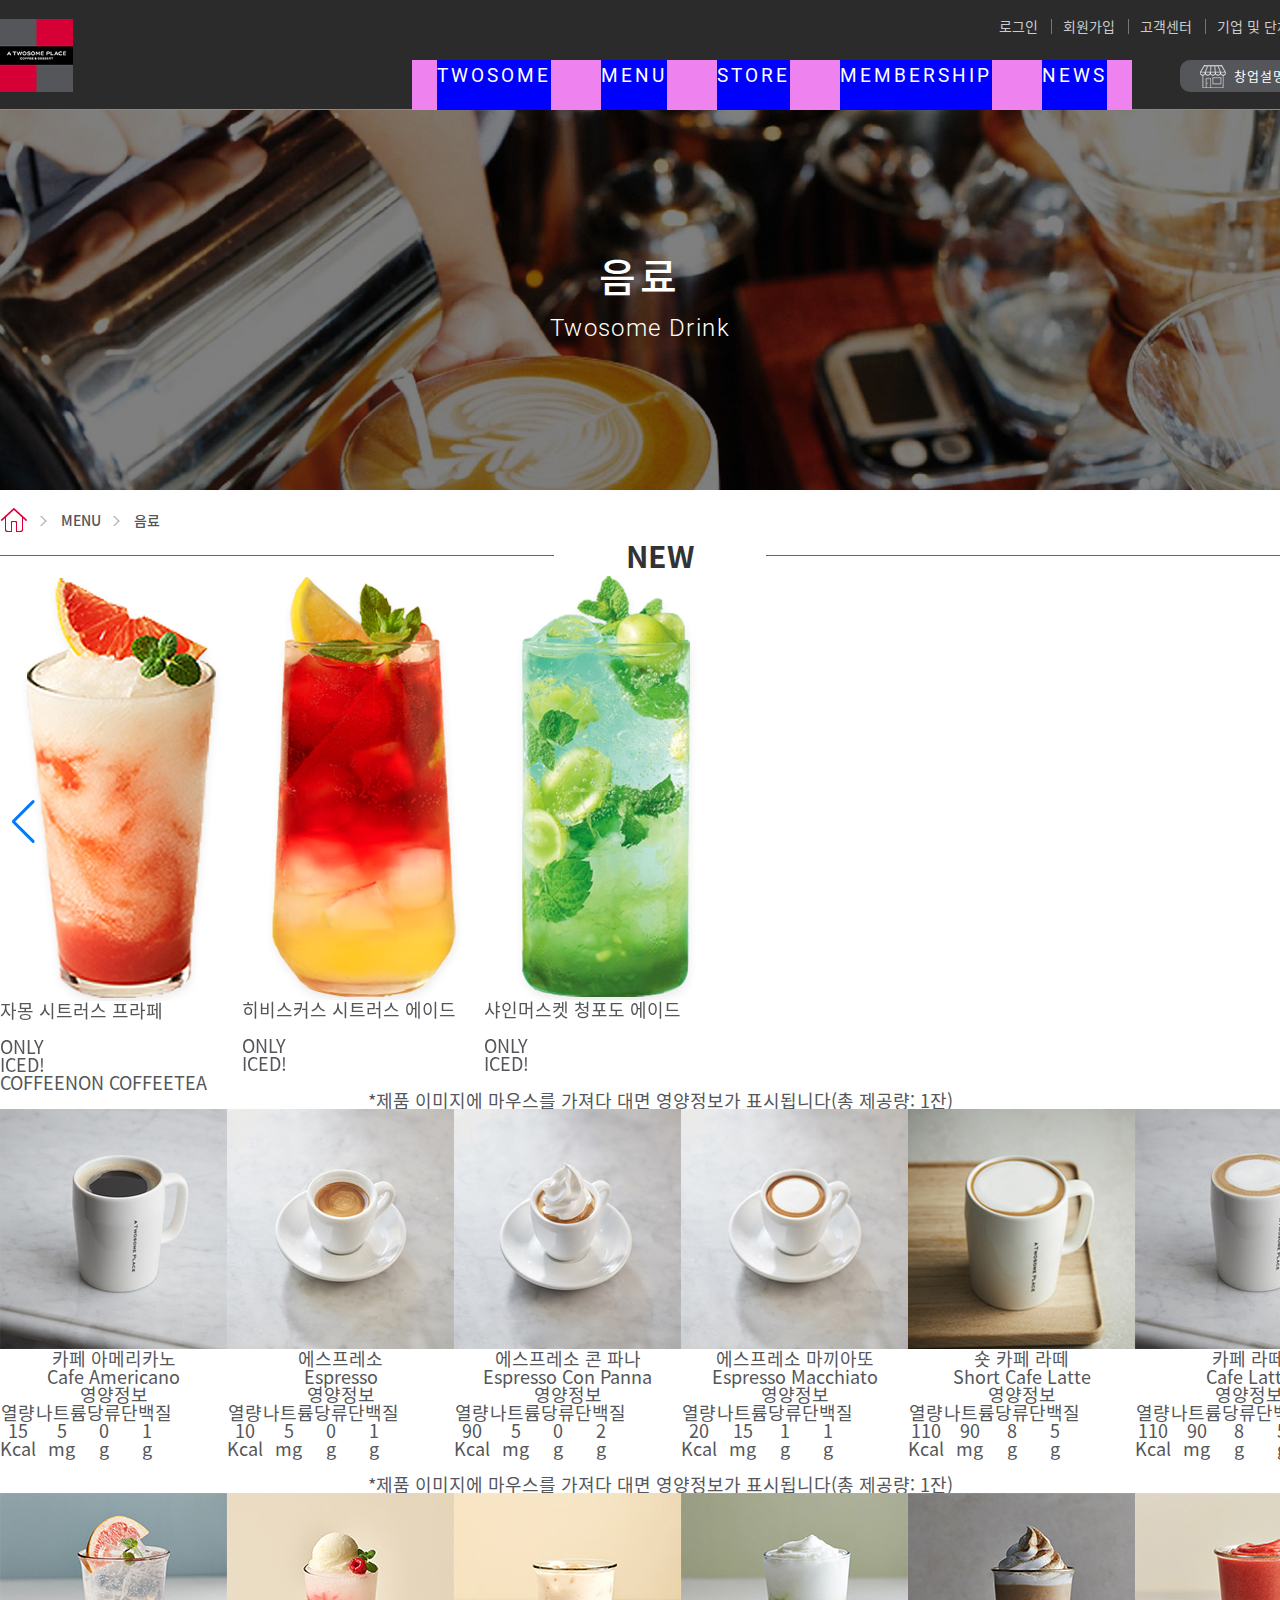
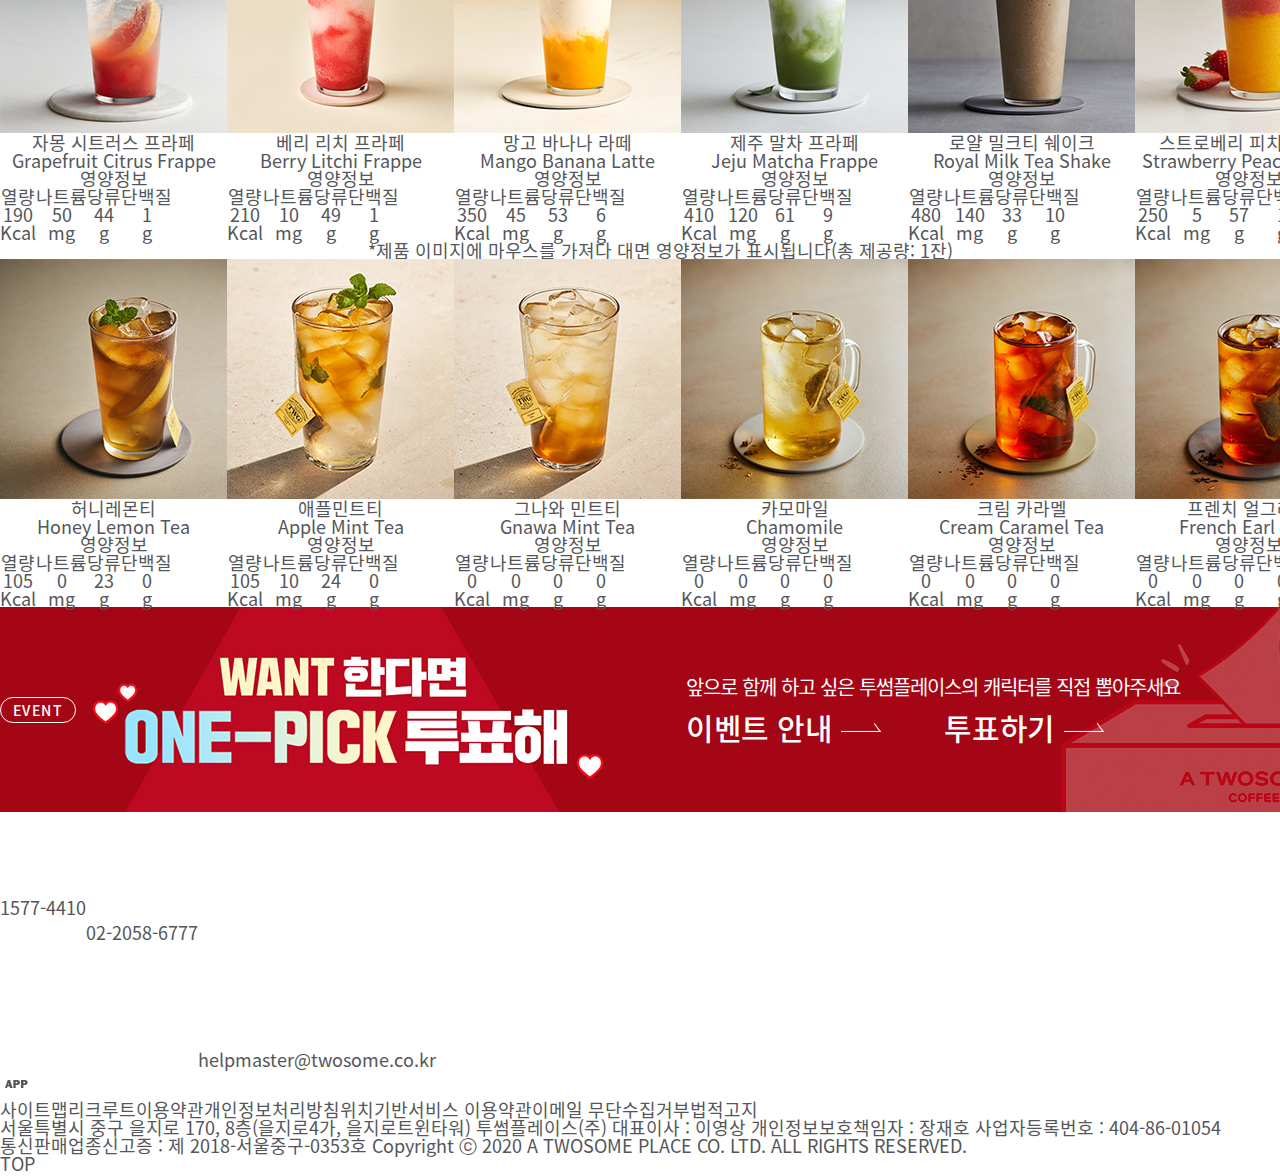
<file: menu/drink.html>
<!DOCTYPE html>
<html lang="ko">

<head>
    <meta charset="UTF-8">
    <meta http-equiv="X-UA-Compatible" content="IE=edge">
    <meta name="viewport" content="width=device-width, initial-scale=1.0">
    <title> 음료 - MENU </title>
    <link rel="shortcut icon" href="../assets/images/favicon.ico" type="image/x-icon">
    <link href="https://fonts.googleapis.com/css?family=Nanum+Pen+Script:regular" rel="stylesheet">
    <link href="https://fonts.googleapis.com/css?family=Roboto:300,regular,500,700" rel="stylesheet">
    <link rel="stylesheet" href="../assets/css/swiper-bundle.css">
    <link rel="stylesheet" href="../assets/css/common.css">
    <link rel="stylesheet" href="../assets/css/sub_common.css">
    <link rel="stylesheet" href="../assets/css/sub2.css">

    <script src="../assets/js/jquery-1.12.4.min.js"></script>
    <script src="../assets/js/swiper-bundle.min.js"></script>
    <script src="../assets/js/gsap.min.js"></script>
    <script src="../assets/js/fadeIn.js"></script>  
    <script src="../assets/js/mouseover.js"></script>
    <script src="../assets/js/tab.js"></script>
    <script src="../assets/js/common.js"></script>

    <script>
        $(document).ready(function () {
            const swiper = new Swiper('#cnt1 .swiper-container', {
                // Optional parameters
                direction: 'horizontal',
                loop: true,

                navigation: {
                    nextEl: '.swiper-button-next',
                    prevEl: '.swiper-button-prev',
                },

                spaceBetween: 100, //슬라이더 사이 공백

            });
        });
    </script>
</head>

<body>
    <div id="skip">
        <a href="#container">본문 바로가기</a>
    </div>
    <header id="header" class="bdbox">
        <div class="inner">
            <h1 class="logo">
                <a href="../index.html"><img src="../assets/images/common/logo.png" alt="투썸플레이스"></a>
            </h1>
            <ul class="util d_f">
                <li><a href="#">로그인</a></li>
                <li><a href="#">회원가입</a></li>
                <li><a href="#">고객센터</a></li>
                <li><a href="#">기업 및 단체 구매</a></li>
            </ul>
            <div class="gnb_franchise d_f">
                <nav id="gnb">
                    <h2 class="blind">주메뉴</h2>
                    <ul class="d_f">
                        <li>
                            <a href="../story/coff_story.html">TWOSOME</a>
                            <ul>
                                <li><a href="../story/coff_story.html">투썸 히스토리</a></li>
                                <li><a href="../story/coff_story.html">커피 스토리</a></li>
                            </ul>
                        </li>
                        <li>
                            <a href="drink.html">MENU</a>
                            <ul>
                                <li><a href="drink.html">음료</a></li>
                                <li><a href="drink.html">푸드</a></li>
                                <li><a href="drink.html">상품</a></li>
                            </ul>
                        </li>
                        <li>
                            <a href="../index.html">STORE</a>
                            <ul>
                                <li><a href="../index.html">국내</a></li>
                                <li><a href="../index.html">해외</a></li>
                            </ul>
                        </li>
                        <li>
                            <a href="../index.html">MEMBERSHIP</a>
                            <ul>
                                <li><a href="../index.html">멤버십 안내</a></li>
                                <li><a href="../index.html">제휴 카드</a></li>
                            </ul>
                        </li>
                        <li>
                            <a href="../news/news.html">NEWS</a>
                        </li>
                    </ul>
                </nav>
                <a href="" class="franchise bdbox">창업설명회</a>
            </div>
        </div>
    </header>
    <div id="container">
        <div class="title drink fade">
            <h2 class="fade_up slow">음료</h2>
            <p class="fade_up slow">Twosome Drink</p>
        </div>
        <div class="inner">
            <section id="cnt1">
                <nav class="breadcrumb" aria-label="사이트 이동 경로">
                    <ol class="clearfix">
                        <li>
                            <a href="../index.html">
                                <span class="blind">홈</span>
                            </a>
                        </li>
                        <li>MENU</li>
                        <li aria-current="page">음료</li>
                    </ol>
                </nav>
                <h3>NEW</h3>
                <!-- Slider main container -->
                <div class="swiper-container">
                    <!-- Additional required wrapper 슬라이더 본문 그룹 -->
                    <div class="swiper-wrapper">
                        <!-- Slides -->
                        <div class="swiper-slide slide1 d_f">
                            <div class="img_txt">
                                <img src="../assets/images/menu/new_grapefruit.png" alt="">
                                <p>자몽 시트러스 프라페</p>
                                <p class="ice"><br>ONLY<BR>ICED!</p>
                            </div>
                            <div class="img_txt">
                                <img src="../assets/images/menu/new_hibiscus.png" alt="">
                                <p>히비스커스 시트러스 에이드</p>
                                <p class="ice"><br>ONLY<BR>ICED!</p>
                            </div>
                            <div class="img_txt">
                                <img src="../assets/images/menu/new_greengrape.png" alt="">
                                <p>샤인머스켓 청포도 에이드</p>
                                <p class="ice"><br>ONLY<BR>ICED!</p>
                            </div>
                        </div>

                        <div class="swiper-slide slide2 d_f">
                            <div class="img_txt">
                                <img src="../assets/images/menu/new_dalgona.png" alt="">
                                <p>달고나 카페라떼</p>
                            </div>
                            <div class="img_txt">
                                <img src="../assets/images/menu/new_icecream.png" alt="">
                                <p>아이스크림 카페라떼</p>
                                <p class="ice"><br>ONLY<BR>ICED!</p>
                            </div>
                            <div class="img_txt">
                                <img src="../assets/images/menu/new_coffeeJelly.png" alt="">
                                <p>커피젤리 카페라떼</p>
                            </div>
                        </div>
                    </div>

                    <!-- If we need navigation buttons 이전다음버튼-->
                    <div class="swiper-button-prev"></div>
                    <div class="swiper-button-next"></div>
                </div>
            </section>

            <section id="cnt2">
                <div id="mnTab">
                    <ul role="tablist" aria-label="음료 리스트" class="d_f">
                        <li role="tab" aria-controls="tabpanel1" id="tab1" class="tab first ">COFFEE</li>
                        <li role="tab" aria-controls="tabpanel2" id="tab2" class="tab">NON COFFEE</li>
                        <li role="tab" aria-controls="tabpanel3" id="tab3" class="tab last">TEA</li>
                    </ul>
                    <div role="tabpanel" labelledby="tab1" id="tabpanel1" class="tabpanel">
                        <p>*제품 이미지에 마우스를 가져다 대면 영양정보가 표시됩니다(총 제공량: 1잔)</p>
                        <ul class="d_f">
                            <li>
                                <a href="">
                                    <img src="../assets/images/menu/coffee/c-01-americano.jpg" alt="...">
                                    <p class="koname">카페 아메리카노</p>
                                    <p class="enname">Cafe Americano</p>
                                    <div class="hover">
                                        <p>영양정보</p>
                                        <ul class="nutri d_f">
                                            <li>
                                                <p>열량</p>
                                                <p>15</p>
                                                <p>Kcal</p>
                                            </li>
                                            <li>
                                                <p>나트륨</p>
                                                <p>5</p>
                                                <p>mg</p>
                                            </li>
                                            <li>
                                                <p>당류</p>
                                                <p>0</p>
                                                <p>g</p>
                                            </li>
                                            <li>
                                                <p>단백질</p>
                                                <p>1</p>
                                                <p>g</p>
                                            </li>
                                        </ul>
                                    </div>
                                </a>
                            </li>
                            <li>
                                <a href="">
                                    <img src="../assets/images/menu/coffee/c-02-espresso.jpg" alt="...">
                                    <p class="koname">에스프레소</p>
                                    <p class="enname">Espresso</p>
                                    <div class="hover">
                                        <p>영양정보</p>
                                        <ul class="nutri d_f">
                                            <li>
                                                <p>열량</p>
                                                <p>10</p>
                                                <p>Kcal</p>
                                            </li>
                                            <li>
                                                <p>나트륨</p>
                                                <p>5</p>
                                                <p>mg</p>
                                            </li>
                                            <li>
                                                <p>당류</p>
                                                <p>0</p>
                                                <p>g</p>
                                            </li>
                                            <li>
                                                <p>단백질</p>
                                                <p>1</p>
                                                <p>g</p>
                                            </li>
                                        </ul>
                                    </div>
                                </a>
                            </li>
                            <li>
                                <a href="">
                                    <img src="../assets/images/menu/coffee/c-03-ecp.jpg" alt="...">
                                    <p class="koname">에스프레소 콘 파나</p>
                                    <p class="enname">Espresso Con Panna</p>
                                    <div class="hover">
                                        <p>영양정보</p>
                                        <ul class="nutri d_f">
                                            <li>
                                                <p>열량</p>
                                                <p>90</p>
                                                <p>Kcal</p>
                                            </li>
                                            <li>
                                                <p>나트륨</p>
                                                <p>5</p>
                                                <p>mg</p>
                                            </li>
                                            <li>
                                                <p>당류</p>
                                                <p>0</p>
                                                <p>g</p>
                                            </li>
                                            <li>
                                                <p>단백질</p>
                                                <p>2</p>
                                                <p>g</p>
                                            </li>
                                        </ul>
                                    </div>
                                </a>
                            </li>
                            <li>
                                <a href="">
                                    <img src="../assets/images/menu/coffee/c-04-esp-macchi.jpg" alt="...">
                                    <p class="koname">에스프레소 마끼아또</p>
                                    <p class="enname">Espresso Macchiato</p>
                                    <div class="hover">
                                        <p>영양정보</p>
                                        <ul class="nutri d_f">
                                            <li>
                                                <p>열량</p>
                                                <p>20</p>
                                                <p>Kcal</p>
                                            </li>
                                            <li>
                                                <p>나트륨</p>
                                                <p>15</p>
                                                <p>mg</p>
                                            </li>
                                            <li>
                                                <p>당류</p>
                                                <p>1</p>
                                                <p>g</p>
                                            </li>
                                            <li>
                                                <p>단백질</p>
                                                <p>1</p>
                                                <p>g</p>
                                            </li>
                                        </ul>
                                    </div>
                                </a>
                            </li>
                            <li>
                                <a href="">
                                    <img src="../assets/images/menu/coffee/c-05-short-latte.jpg" alt="...">
                                    <p class="koname">숏 카페 라떼</p>
                                    <p class="enname">Short Cafe Latte</p>
                                    <div class="hover">
                                        <p>영양정보</p>
                                        <ul class="nutri d_f">
                                            <li>
                                                <p>열량</p>
                                                <p>110</p>
                                                <p>Kcal</p>
                                            </li>
                                            <li>
                                                <p>나트륨</p>
                                                <p>90</p>
                                                <p>mg</p>
                                            </li>
                                            <li>
                                                <p>당류</p>
                                                <p>8</p>
                                                <p>g</p>
                                            </li>
                                            <li>
                                                <p>단백질</p>
                                                <p>5</p>
                                                <p>g</p>
                                            </li>
                                        </ul>
                                    </div>
                                </a>
                            </li>
                            <li>
                                <a href="">
                                    <img src="../assets/images/menu/coffee/c-06-caffe-latte.jpg" alt="...">
                                    <p class="koname">카페 라떼</p>
                                    <p class="enname">Cafe Latte</p>
                                    <div class="hover">
                                        <p>영양정보</p>
                                        <ul class="nutri d_f">
                                            <li>
                                                <p>열량</p>
                                                <p>110</p>
                                                <p>Kcal</p>
                                            </li>
                                            <li>
                                                <p>나트륨</p>
                                                <p>90</p>
                                                <p>mg</p>
                                            </li>
                                            <li>
                                                <p>당류</p>
                                                <p>8</p>
                                                <p>g</p>
                                            </li>
                                            <li>
                                                <p>단백질</p>
                                                <p>5</p>
                                                <p>g</p>
                                            </li>
                                        </ul>
                                    </div>
                                </a>
                            </li>
                            <li>
                                <a href="">
                                    <img src="../assets/images/menu/coffee/c-07-vanilla-latte.jpg" alt="...">
                                    <p class="koname">바닐라 카페 라떼</p>
                                    <p class="enname">Vanilla Cafe Latte</p>
                                    <div class="hover">
                                        <p>영양정보</p>
                                        <ul class="nutri d_f">
                                            <li>
                                                <p>열량</p>
                                                <p>235</p>
                                                <p>Kcal</p>
                                            </li>
                                            <li>
                                                <p>나트륨</p>
                                                <p>130</p>
                                                <p>mg</p>
                                            </li>
                                            <li>
                                                <p>당류</p>
                                                <p>30</p>
                                                <p>g</p>
                                            </li>
                                            <li>
                                                <p>단백질</p>
                                                <p>8</p>
                                                <p>g</p>
                                            </li>
                                        </ul>
                                    </div>
                                </a>
                            </li>
                            <li>
                                <a href="">
                                    <img src="../assets/images/menu/coffee/c-08-coldbrew-latte.jpg" alt="...">
                                    <p class="koname">콜드브루 라떼</p>
                                    <p class="enname">Cold Brew Latte</p>
                                    <div class="hover">
                                        <p>영양정보</p>
                                        <ul class="nutri d_f">
                                            <li>
                                                <p>열량</p>
                                                <p>70</p>
                                                <p>Kcal</p>
                                            </li>
                                            <li>
                                                <p>나트륨</p>
                                                <p>65</p>
                                                <p>mg</p>
                                            </li>
                                            <li>
                                                <p>당류</p>
                                                <p>5</p>
                                                <p>g</p>
                                            </li>
                                            <li>
                                                <p>단백질</p>
                                                <p>4</p>
                                                <p>g</p>
                                            </li>
                                        </ul>
                                    </div>
                                </a>
                            </li>
                            <li>
                                <a href="">
                                    <img src="../assets/images/menu/coffee/c-09-imja.jpg" alt="...">
                                    <p class="koname">흑임자 카페 라떼</p>
                                    <p class="enname">Black Sesame Cafe Latte</p>
                                    <div class="hover">
                                        <p>영양정보</p>
                                        <ul class="nutri d_f">
                                            <li>
                                                <p>열량</p>
                                                <p>355</p>
                                                <p>Kcal</p>
                                            </li>
                                            <li>
                                                <p>나트륨</p>
                                                <p>130</p>
                                                <p>mg</p>
                                            </li>
                                            <li>
                                                <p>당류</p>
                                                <p>24</p>
                                                <p>g</p>
                                            </li>
                                            <li>
                                                <p>단백질</p>
                                                <p>7</p>
                                                <p>g</p>
                                            </li>
                                        </ul>
                                    </div>
                                </a>
                            </li>
                            <li>
                                <a href="">
                                    <img src="../assets/images/menu/coffee/c-10-dalgona.jpg" alt="...">
                                    <p class="koname">달고나 카페 라떼</p>
                                    <p class="enname">Dalgona Cafe Latte</p>
                                    <div class="hover">
                                        <p>영양정보</p>
                                        <ul class="nutri d_f">
                                            <li>
                                                <p>열량</p>
                                                <p>305</p>
                                                <p>Kcal</p>
                                            </li>
                                            <li>
                                                <p>나트륨</p>
                                                <p>200</p>
                                                <p>mg</p>
                                            </li>
                                            <li>
                                                <p>당류</p>
                                                <p>43</p>
                                                <p>g</p>
                                            </li>
                                            <li>
                                                <p>단백질</p>
                                                <p>8</p>
                                                <p>g</p>
                                            </li>
                                        </ul>
                                    </div>
                                </a>
                            </li>
                            <li>
                                <a href="">
                                    <img src="../assets/images/menu/coffee/c-11-nuga.jpg" alt="...">
                                    <p class="koname">누가크림 카페 라떼</p>
                                    <p class="enname">Nougat Cream Cafe Latte</p>
                                    <div class="hover">
                                        <p>영양정보</p>
                                        <ul class="nutri d_f">
                                            <li>
                                                <p>열량</p>
                                                <p>215</p>
                                                <p>Kcal</p>
                                            </li>
                                            <li>
                                                <p>나트륨</p>
                                                <p>130</p>
                                                <p>mg</p>
                                            </li>
                                            <li>
                                                <p>당류</p>
                                                <p>30</p>
                                                <p>g</p>
                                            </li>
                                            <li>
                                                <p>단백질</p>
                                                <p>6</p>
                                                <p>g</p>
                                            </li>
                                        </ul>
                                    </div>
                                </a>
                            </li>
                            <li>
                                <a href="">
                                    <img src="../assets/images/menu/coffee/c-12-spanish.jpg" alt="...">
                                    <p class="koname">스페니쉬 연유 카페 라떼</p>
                                    <p class="enname">Spanish Condensed Milk Cafe Latte</p>
                                    <div class="hover">
                                        <p>영양정보</p>
                                        <ul class="nutri d_f">
                                            <li>
                                                <p>열량</p>
                                                <p>320</p>
                                                <p>Kcal</p>
                                            </li>
                                            <li>
                                                <p>나트륨</p>
                                                <p>130</p>
                                                <p>mg</p>
                                            </li>
                                            <li>
                                                <p>당류</p>
                                                <p>33</p>
                                                <p>g</p>
                                            </li>
                                            <li>
                                                <p>단백질</p>
                                                <p>11</p>
                                                <p>g</p>
                                            </li>
                                        </ul>
                                    </div>
                                </a>
                            </li>
                            <li>
                                <a href="">
                                    <img src="../assets/images/menu/coffee/c-13-cappucino.jpg" alt="...">
                                    <p class="koname">카푸치노</p>
                                    <p class="enname">Cappuccino</p>
                                    <div class="hover">
                                        <p>영양정보</p>
                                        <ul class="nutri d_f">
                                            <li>
                                                <p>열량</p>
                                                <p>145</p>
                                                <p>Kcal</p>
                                            </li>
                                            <li>
                                                <p>나트륨</p>
                                                <p>105</p>
                                                <p>mg</p>
                                            </li>
                                            <li>
                                                <p>당류</p>
                                                <p>10</p>
                                                <p>g</p>
                                            </li>
                                            <li>
                                                <p>단백질</p>
                                                <p>7</p>
                                                <p>g</p>
                                            </li>
                                        </ul>
                                    </div>
                                </a>
                            </li>
                            <li>
                                <a href="">
                                    <img src="../assets/images/menu/coffee/c-14-caramel-macch.jpg" alt="...">
                                    <p class="koname">카라멜 마키아또</p>
                                    <p class="enname">Caramel Macchiato</p>
                                    <div class="hover">
                                        <p>영양정보</p>
                                        <ul class="nutri d_f">
                                            <li>
                                                <p>열량</p>
                                                <p>235</p>
                                                <p>Kcal</p>
                                            </li>
                                            <li>
                                                <p>나트륨</p>
                                                <p>130</p>
                                                <p>mg</p>
                                            </li>
                                            <li>
                                                <p>당류</p>
                                                <p>2</p>
                                                <p>g</p>
                                            </li>
                                            <li>
                                                <p>단백질</p>
                                                <p>8</p>
                                                <p>g</p>
                                            </li>
                                        </ul>
                                    </div>
                                </a>
                            </li>
                            <li>
                                <a href="">
                                    <img src="../assets/images/menu/coffee/c-15-mocha.jpg" alt="...">
                                    <p class="koname">카페 모카</p>
                                    <p class="enname">Cafe Mocha</p>
                                    <div class="hover">
                                        <p>영양정보</p>
                                        <ul class="nutri d_f">
                                            <li>
                                                <p>열량</p>
                                                <p>270</p>
                                                <p>Kcal</p>
                                            </li>
                                            <li>
                                                <p>나트륨</p>
                                                <p>120</p>
                                                <p>mg</p>
                                            </li>
                                            <li>
                                                <p>당류</p>
                                                <p>27</p>
                                                <p>g</p>
                                            </li>
                                            <li>
                                                <p>단백질</p>
                                                <p>8</p>
                                                <p>g</p>
                                            </li>
                                        </ul>
                                    </div>
                                </a>
                            </li>
                            <li>
                                <a href="">
                                    <img src="../assets/images/menu/coffee/c-16-icecream.jpg" alt="...">
                                    <p class="koname">아이스크림 카페 라떼</p>
                                    <p class="enname">Icecream Cafe Latte</p>
                                    <div class="hover">
                                        <p>영양정보</p>
                                        <ul class="nutri d_f">
                                            <li>
                                                <p>열량</p>
                                                <p>210</p>
                                                <p>Kcal</p>
                                            </li>
                                            <li>
                                                <p>나트륨</p>
                                                <p>80</p>
                                                <p>mg</p>
                                            </li>
                                            <li>
                                                <p>당류</p>
                                                <p>16</p>
                                                <p>g</p>
                                            </li>
                                            <li>
                                                <p>단백질</p>
                                                <p>6</p>
                                                <p>g</p>
                                            </li>
                                        </ul>
                                    </div>
                                </a>
                            </li>
                            <li>
                                <a href="">
                                    <img src="../assets/images/menu/coffee/c-17-caramel-coffe-frappe.jpg" alt="...">
                                    <p class="koname">카라멜 커피 프라페</p>
                                    <p class="enname">Caramel Coffee Frappe</p>
                                    <div class="hover">
                                        <p>영양정보</p>
                                        <ul class="nutri d_f">
                                            <li>
                                                <p>열량</p>
                                                <p>415</p>
                                                <p>Kcal</p>
                                            </li>
                                            <li>
                                                <p>나트륨</p>
                                                <p>230</p>
                                                <p>mg</p>
                                            </li>
                                            <li>
                                                <p>당류</p>
                                                <p>36</p>
                                                <p>g</p>
                                            </li>
                                            <li>
                                                <p>단백질</p>
                                                <p>7</p>
                                                <p>g</p>
                                            </li>
                                        </ul>
                                    </div>
                                </a>
                            </li>
                            <li>
                                <a href="">
                                    <img src="../assets/images/menu/coffee/c-18-long-black.jpg" alt="...">
                                    <p class="koname">롱블랙</p>
                                    <p class="enname">Long Black</p>
                                    <div class="hover">
                                        <p>영양정보</p>
                                        <ul class="nutri d_f">
                                            <li>
                                                <p>열량</p>
                                                <p>10</p>
                                                <p>Kcal</p>
                                            </li>
                                            <li>
                                                <p>나트륨</p>
                                                <p>5</p>
                                                <p>mg</p>
                                            </li>
                                            <li>
                                                <p>당류</p>
                                                <p>0</p>
                                                <p>g</p>
                                            </li>
                                            <li>
                                                <p>단백질</p>
                                                <p>1</p>
                                                <p>g</p>
                                            </li>
                                        </ul>
                                    </div>
                                </a>
                            </li>
                            <li>
                                <a href="">
                                    <img src="../assets/images/menu/coffee/c-19-ice-coffee.jpg" alt="...">
                                    <p class="koname">아이스 커피</p>
                                    <p class="enname">Iced Coffee</p>
                                    <div class="hover">
                                        <p>영양정보</p>
                                        <ul class="nutri d_f">
                                            <li>
                                                <p>열량</p>
                                                <p>10</p>
                                                <p>Kcal</p>
                                            </li>
                                            <li>
                                                <p>나트륨</p>
                                                <p>10</p>
                                                <p>mg</p>
                                            </li>
                                            <li>
                                                <p>당류</p>
                                                <p>0</p>
                                                <p>g</p>
                                            </li>
                                            <li>
                                                <p>단백질</p>
                                                <p>0</p>
                                                <p>g</p>
                                            </li>
                                        </ul>
                                    </div>
                                </a>
                            </li>
                            <li>
                                <a href="">
                                    <img src="../assets/images/menu/coffee/c-20-coldbrew.jpg" alt="...">
                                    <p class="koname">콜드브루</p>
                                    <p class="enname">Cold Brew</p>
                                    <div class="hover">
                                        <p>영양정보</p>
                                        <ul class="nutri d_f">
                                            <li>
                                                <p>열량</p>
                                                <p>10</p>
                                                <p>Kcal</p>
                                            </li>
                                            <li>
                                                <p>나트륨</p>
                                                <p>15</p>
                                                <p>mg</p>
                                            </li>
                                            <li>
                                                <p>당류</p>
                                                <p>0</p>
                                                <p>g</p>
                                            </li>
                                            <li>
                                                <p>단백질</p>
                                                <p>1</p>
                                                <p>g</p>
                                            </li>
                                        </ul>
                                    </div>
                                </a>
                            </li>
                        </ul>

                    </div>
                    <div role="tabpanel" labelledby="tab2" id="tabpanel2" class="tabpanel">
                        <p>*제품 이미지에 마우스를 가져다 대면 영양정보가 표시됩니다(총 제공량: 1잔)</p>
                        <ul class="d_f">
                            <li>
                                <a href="">
                                    <img src="../assets/images/menu/noncoffee/n-1-grapefruit.jpg" alt="...">
                                    <p class="koname">자몽 시트러스 프라페</p>
                                    <p class="enname">Grapefruit Citrus Frappe</p>
                                    <div class="hover">
                                        <p>영양정보</p>
                                        <ul class="nutri d_f">
                                            <li>
                                                <p>열량</p>
                                                <p>190</p>
                                                <p>Kcal</p>
                                            </li>
                                            <li>
                                                <p>나트륨</p>
                                                <p>50</p>
                                                <p>mg</p>
                                            </li>
                                            <li>
                                                <p>당류</p>
                                                <p>44</p>
                                                <p>g</p>
                                            </li>
                                            <li>
                                                <p>단백질</p>
                                                <p>1</p>
                                                <p>g</p>
                                            </li>
                                        </ul>
                                    </div>
                                </a>
                            </li>
                            <li>
                                <a href="">
                                    <img src="../assets/images/menu/noncoffee/n-2-berry-litchi.jpg" alt="...">
                                    <p class="koname">베리 리치 프라페</p>
                                    <p class="enname">Berry Litchi Frappe</p>
                                    <div class="hover">
                                        <p>영양정보</p>
                                        <ul class="nutri d_f">
                                            <li>
                                                <p>열량</p>
                                                <p>210</p>
                                                <p>Kcal</p>
                                            </li>
                                            <li>
                                                <p>나트륨</p>
                                                <p>10</p>
                                                <p>mg</p>
                                            </li>
                                            <li>
                                                <p>당류</p>
                                                <p>49</p>
                                                <p>g</p>
                                            </li>
                                            <li>
                                                <p>단백질</p>
                                                <p>1</p>
                                                <p>g</p>
                                            </li>
                                        </ul>
                                    </div>
                                </a>
                            </li>
                            <li>
                                <a href="">
                                    <img src="../assets/images/menu/noncoffee/n-3-mango-banana.jpg" alt="...">
                                    <p class="koname">망고 바나나 라떼</p>
                                    <p class="enname">Mango Banana Latte</p>
                                    <div class="hover">
                                        <p>영양정보</p>
                                        <ul class="nutri d_f">
                                            <li>
                                                <p>열량</p>
                                                <p>350</p>
                                                <p>Kcal</p>
                                            </li>
                                            <li>
                                                <p>나트륨</p>
                                                <p>45</p>
                                                <p>mg</p>
                                            </li>
                                            <li>
                                                <p>당류</p>
                                                <p>53</p>
                                                <p>g</p>
                                            </li>
                                            <li>
                                                <p>단백질</p>
                                                <p>6</p>
                                                <p>g</p>
                                            </li>
                                        </ul>
                                    </div>
                                </a>
                            </li>
                            <li>
                                <a href="">
                                    <img src="../assets/images/menu/noncoffee/n-4-jeju-malcha.jpg" alt="...">
                                    <p class="koname">제주 말차 프라페</p>
                                    <p class="enname">Jeju Matcha Frappe</p>
                                    <div class="hover">
                                        <p>영양정보</p>
                                        <ul class="nutri d_f">
                                            <li>
                                                <p>열량</p>
                                                <p>410</p>
                                                <p>Kcal</p>
                                            </li>
                                            <li>
                                                <p>나트륨</p>
                                                <p>120</p>
                                                <p>mg</p>
                                            </li>
                                            <li>
                                                <p>당류</p>
                                                <p>61</p>
                                                <p>g</p>
                                            </li>
                                            <li>
                                                <p>단백질</p>
                                                <p>9</p>
                                                <p>g</p>
                                            </li>
                                        </ul>
                                    </div>
                                </a>
                            </li>
                            <li>
                                <a href="">
                                    <img src="../assets/images/menu/noncoffee/n-5-royal-milktea.jpg" alt="...">
                                    <p class="koname">로얄 밀크티 쉐이크</p>
                                    <p class="enname">Royal Milk Tea Shake</p>
                                    <div class="hover">
                                        <p>영양정보</p>
                                        <ul class="nutri d_f">
                                            <li>
                                                <p>열량</p>
                                                <p>480</p>
                                                <p>Kcal</p>
                                            </li>
                                            <li>
                                                <p>나트륨</p>
                                                <p>140</p>
                                                <p>mg</p>
                                            </li>
                                            <li>
                                                <p>당류</p>
                                                <p>33</p>
                                                <p>g</p>
                                            </li>
                                            <li>
                                                <p>단백질</p>
                                                <p>10</p>
                                                <p>g</p>
                                            </li>
                                        </ul>
                                    </div>
                                </a>
                            </li>
                            <li>
                                <a href="">
                                    <img src="../assets/images/menu/noncoffee/n-6-strawberry-peach.jpg" alt="...">
                                    <p class="koname">스트로베리 피치 프라페</p>
                                    <p class="enname">Strawberry Peach Frappe</p>
                                    <div class="hover">
                                        <p>영양정보</p>
                                        <ul class="nutri d_f">
                                            <li>
                                                <p>열량</p>
                                                <p>250</p>
                                                <p>Kcal</p>
                                            </li>
                                            <li>
                                                <p>나트륨</p>
                                                <p>5</p>
                                                <p>mg</p>
                                            </li>
                                            <li>
                                                <p>당류</p>
                                                <p>57</p>
                                                <p>g</p>
                                            </li>
                                            <li>
                                                <p>단백질</p>
                                                <p>1</p>
                                                <p>g</p>
                                            </li>
                                        </ul>
                                    </div>
                                </a>
                            </li>
                            <li>
                                <a href="">
                                    <img src="../assets/images/menu/noncoffee/n-7-choco-milk.jpg" alt="...">
                                    <p class="koname">초코 밀크 쉐이크</p>
                                    <p class="enname">Choco Milk Shake</p>
                                    <div class="hover">
                                        <p>영양정보</p>
                                        <ul class="nutri d_f">
                                            <li>
                                                <p>열량</p>
                                                <p>535</p>
                                                <p>Kcal</p>
                                            </li>
                                            <li>
                                                <p>나트륨</p>
                                                <p>170</p>
                                                <p>mg</p>
                                            </li>
                                            <li>
                                                <p>당류</p>
                                                <p>36</p>
                                                <p>g</p>
                                            </li>
                                            <li>
                                                <p>단백질</p>
                                                <p>8</p>
                                                <p>g</p>
                                            </li>
                                        </ul>
                                    </div>
                                </a>
                            </li>
                            <li>
                                <a href="">
                                    <img src="../assets/images/menu/noncoffee/n-8-vanilla-milk.jpg" alt="...">
                                    <p class="koname">바닐라 밀크 쉐이크</p>
                                    <p class="enname">Vanilla Milk Shake</p>
                                    <div class="hover">
                                        <p>영양정보</p>
                                        <ul class="nutri d_f">
                                            <li>
                                                <p>열량</p>
                                                <p>485</p>
                                                <p>Kcal</p>
                                            </li>
                                            <li>
                                                <p>나트륨</p>
                                                <p>180</p>
                                                <p>mg</p>
                                            </li>
                                            <li>
                                                <p>당류</p>
                                                <p>40</p>
                                                <p>g</p>
                                            </li>
                                            <li>
                                                <p>단백질</p>
                                                <p>9</p>
                                                <p>g</p>
                                            </li>
                                        </ul>
                                    </div>
                                </a>
                            </li>
                            <li>
                                <a href="">
                                    <img src="../assets/images/menu/noncoffee/n-9-sangria.jpg" alt="...">
                                    <p class="koname">상그리아 에이드</p>
                                    <p class="enname">Sangria Ade</p>
                                    <div class="hover">
                                        <p>영양정보</p>
                                        <ul class="nutri d_f">
                                            <li>
                                                <p>열량</p>
                                                <p>250</p>
                                                <p>Kcal</p>
                                            </li>
                                            <li>
                                                <p>나트륨</p>
                                                <p>5</p>
                                                <p>mg</p>
                                            </li>
                                            <li>
                                                <p>당류</p>
                                                <p>62</p>
                                                <p>g</p>
                                            </li>
                                            <li>
                                                <p>단백질</p>
                                                <p>0</p>
                                                <p>g</p>
                                            </li>
                                        </ul>
                                    </div>
                                </a>
                            </li>
                            <li>
                                <a href="">
                                    <img src="../assets/images/menu/noncoffee/n-10-lemon-sherbet.jpg" alt="...">
                                    <p class="koname">레몬 서볏 에이드</p>
                                    <p class="enname">Lemon Sherbet Ade</p>
                                    <div class="hover">
                                        <p>영양정보</p>
                                        <ul class="nutri d_f">
                                            <li>
                                                <p>열량</p>
                                                <p>210</p>
                                                <p>Kcal</p>
                                            </li>
                                            <li>
                                                <p>나트륨</p>
                                                <p>10</p>
                                                <p>mg</p>
                                            </li>
                                            <li>
                                                <p>당류</p>
                                                <p>50</p>
                                                <p>g</p>
                                            </li>
                                            <li>
                                                <p>단백질</p>
                                                <p>0</p>
                                                <p>g</p>
                                            </li>
                                        </ul>
                                    </div>
                                </a>
                            </li>
                            <li>
                                <a href="">
                                    <img src="../assets/images/menu/noncoffee/n-11-grapefruit.jpg" alt="...">
                                    <p class="koname">자몽 에이드</p>
                                    <p class="enname">Grapefruit Ade</p>
                                    <div class="hover">
                                        <p>영양정보</p>
                                        <ul class="nutri d_f">
                                            <li>
                                                <p>열량</p>
                                                <p>145</p>
                                                <p>Kcal</p>
                                            </li>
                                            <li>
                                                <p>나트륨</p>
                                                <p>5</p>
                                                <p>mg</p>
                                            </li>
                                            <li>
                                                <p>당류</p>
                                                <p>28</p>
                                                <p>g</p>
                                            </li>
                                            <li>
                                                <p>단백질</p>
                                                <p>1</p>
                                                <p>g</p>
                                            </li>
                                        </ul>
                                    </div>
                                </a>
                            </li>
                            <li>
                                <a href="">
                                    <img src="../assets/images/menu/noncoffee/n-12-orange.jpg" alt="...">
                                    <p class="koname">오렌지 에이드</p>
                                    <p class="enname">Orange Ade</p>
                                    <div class="hover">
                                        <p>영양정보</p>
                                        <ul class="nutri d_f">
                                            <li>
                                                <p>열량</p>
                                                <p>135</p>
                                                <p>Kcal</p>
                                            </li>
                                            <li>
                                                <p>나트륨</p>
                                                <p>40</p>
                                                <p>mg</p>
                                            </li>
                                            <li>
                                                <p>당류</p>
                                                <p>33</p>
                                                <p>g</p>
                                            </li>
                                            <li>
                                                <p>단백질</p>
                                                <p>1</p>
                                                <p>g</p>
                                            </li>
                                        </ul>
                                    </div>
                                </a>
                            </li>
                            <li>
                                <a href="">
                                    <img src="../assets/images/menu/noncoffee/n-13-yogurt.jpg" alt="...">
                                    <p class="koname">요거트 프라페</p>
                                    <p class="enname">Yogurt Frappe</p>
                                    <div class="hover">
                                        <p>영양정보</p>
                                        <ul class="nutri d_f">
                                            <li>
                                                <p>열량</p>
                                                <p>275</p>
                                                <p>Kcal</p>
                                            </li>
                                            <li>
                                                <p>나트륨</p>
                                                <p>85</p>
                                                <p>mg</p>
                                            </li>
                                            <li>
                                                <p>당류</p>
                                                <p>44</p>
                                                <p>g</p>
                                            </li>
                                            <li>
                                                <p>단백질</p>
                                                <p>5</p>
                                                <p>g</p>
                                            </li>
                                        </ul>
                                    </div>
                                </a>
                            </li>
                            <li>
                                <a href="">
                                    <img src="../assets/images/menu/noncoffee/n-14-mango.jpg" alt="...">
                                    <p class="koname">망고 프라페</p>
                                    <p class="enname">Mango Frappe</p>
                                    <div class="hover">
                                        <p>영양정보</p>
                                        <ul class="nutri d_f">
                                            <li>
                                                <p>열량</p>
                                                <p>415</p>
                                                <p>Kcal</p>
                                            </li>
                                            <li>
                                                <p>나트륨</p>
                                                <p>5</p>
                                                <p>mg</p>
                                            </li>
                                            <li>
                                                <p>당류</p>
                                                <p>101</p>
                                                <p>g</p>
                                            </li>
                                            <li>
                                                <p>단백질</p>
                                                <p>0</p>
                                                <p>g</p>
                                            </li>
                                        </ul>
                                    </div>
                                </a>
                            </li>
                            <li>
                                <a href="">
                                    <img src="../assets/images/menu/noncoffee/n-15-blueberry-yogurt.jpg" alt="...">
                                    <p class="koname">블루베리 요거트 드링크</p>
                                    <p class="enname">Blueberry Yogurt Drink</p>
                                    <div class="hover">
                                        <p>영양정보</p>
                                        <ul class="nutri d_f">
                                            <li>
                                                <p>열량</p>
                                                <p>255</p>
                                                <p>Kcal</p>
                                            </li>
                                            <li>
                                                <p>나트륨</p>
                                                <p>120</p>
                                                <p>mg</p>
                                            </li>
                                            <li>
                                                <p>당류</p>
                                                <p>35</p>
                                                <p>g</p>
                                            </li>
                                            <li>
                                                <p>단백질</p>
                                                <p>7</p>
                                                <p>g</p>
                                            </li>
                                        </ul>
                                    </div>
                                </a>
                            </li>
                            <li>
                                <a href="">
                                    <img src="../assets/images/menu/noncoffee/n-16-plain-yogurt.jpg" alt="...">
                                    <p class="koname">플레인 요거트 드링크</p>
                                    <p class="enname">Plain Yogurt Drink</p>
                                    <div class="hover">
                                        <p>영양정보</p>
                                        <ul class="nutri d_f">
                                            <li>
                                                <p>열량</p>
                                                <p>170</p>
                                                <p>Kcal</p>
                                            </li>
                                            <li>
                                                <p>나트륨</p>
                                                <p>95</p>
                                                <p>mg</p>
                                            </li>
                                            <li>
                                                <p>당류</p>
                                                <p>17</p>
                                                <p>g</p>
                                            </li>
                                            <li>
                                                <p>단백질</p>
                                                <p>7</p>
                                                <p>g</p>
                                            </li>
                                        </ul>
                                    </div>
                                </a>
                            </li>
                            <li>
                                <a href="">
                                    <img src="../assets/images/menu/noncoffee/n-17-orange-grapefruit.jpg" alt="...">
                                    <p class="koname">오렌지 자몽 주스</p>
                                    <p class="enname">Orange Grapefruit Juice</p>
                                    <div class="hover">
                                        <p>영양정보</p>
                                        <ul class="nutri d_f">
                                            <li>
                                                <p>열량</p>
                                                <p>110</p>
                                                <p>Kcal</p>
                                            </li>
                                            <li>
                                                <p>나트륨</p>
                                                <p>110</p>
                                                <p>mg</p>
                                            </li>
                                            <li>
                                                <p>당류</p>
                                                <p>22</p>
                                                <p>g</p>
                                            </li>
                                            <li>
                                                <p>단백질</p>
                                                <p>3</p>
                                                <p>g</p>
                                            </li>
                                        </ul>
                                    </div>
                                </a>
                            </li>
                            <li>
                                <a href="">
                                    <img src="../assets/images/menu/noncoffee/n-18-kiwi-banana.jpg" alt="...">
                                    <p class="koname">키위 바나나 주스</p>
                                    <p class="enname">Kiwi Banana Juice</p>
                                    <div class="hover">
                                        <p>영양정보</p>
                                        <ul class="nutri d_f">
                                            <li>
                                                <p>열량</p>
                                                <p>190</p>
                                                <p>Kcal</p>
                                            </li>
                                            <li>
                                                <p>나트륨</p>
                                                <p>100</p>
                                                <p>mg</p>
                                            </li>
                                            <li>
                                                <p>당류</p>
                                                <p>29</p>
                                                <p>g</p>
                                            </li>
                                            <li>
                                                <p>단백질</p>
                                                <p>2</p>
                                                <p>g</p>
                                            </li>
                                        </ul>
                                    </div>
                                </a>
                            </li>
                            <li>
                                <a href="">
                                    <img src="../assets/images/menu/noncoffee/n-19-chocolate.jpg" alt="...">
                                    <p class="koname">아이스 초콜릿 라떼</p>
                                    <p class="enname">Iced Chocolate Latte</p>
                                    <div class="hover">
                                        <p>영양정보</p>
                                        <ul class="nutri d_f">
                                            <li>
                                                <p>열량</p>
                                                <p>355</p>
                                                <p>Kcal</p>
                                            </li>
                                            <li>
                                                <p>나트륨</p>
                                                <p>140</p>
                                                <p>mg</p>
                                            </li>
                                            <li>
                                                <p>당류</p>
                                                <p>30</p>
                                                <p>g</p>
                                            </li>
                                            <li>
                                                <p>단백질</p>
                                                <p>7</p>
                                                <p>g</p>
                                            </li>
                                        </ul>
                                    </div>
                                </a>
                            </li>
                            <li>
                                <a href="">
                                    <img src="../assets/images/menu/noncoffee/n-20-sweetpotato.jpg" alt="...">
                                    <p class="koname">고구마 라떼</p>
                                    <p class="enname">Sweet Potato Latte</p>
                                    <div class="hover">
                                        <p>영양정보</p>
                                        <ul class="nutri d_f">
                                            <li>
                                                <p>열량</p>
                                                <p>305</p>
                                                <p>Kcal</p>
                                            </li>
                                            <li>
                                                <p>나트륨</p>
                                                <p>140</p>
                                                <p>mg</p>
                                            </li>
                                            <li>
                                                <p>당류</p>
                                                <p>37</p>
                                                <p>g</p>
                                            </li>
                                            <li>
                                                <p>단백질</p>
                                                <p>8</p>
                                                <p>g</p>
                                            </li>
                                        </ul>
                                    </div>
                                </a>
                            </li>
                    </div>
                    <div role="tabpanel" labelledby="tab3" id="tabpanel3" class="tabpanel">
                        <p>*제품 이미지에 마우스를 가져다 대면 영양정보가 표시됩니다(총 제공량: 1잔)</p>
                        <ul class="d_f">
                            <li>
                                <a href="">
                                    <img src="../assets/images/menu/tea/t-1-honeylemon.jpg" alt="...">
                                    <p class="koname">허니레몬티</p>
                                    <p class="enname">Honey Lemon Tea</p>
                                    <div class="hover">
                                        <p>영양정보</p>
                                        <ul class="nutri d_f">
                                            <li>
                                                <p>열량</p>
                                                <p>105</p>
                                                <p>Kcal</p>
                                            </li>
                                            <li>
                                                <p>나트륨</p>
                                                <p>0</p>
                                                <p>mg</p>
                                            </li>
                                            <li>
                                                <p>당류</p>
                                                <p>23</p>
                                                <p>g</p>
                                            </li>
                                            <li>
                                                <p>단백질</p>
                                                <p>0</p>
                                                <p>g</p>
                                            </li>
                                        </ul>
                                    </div>
                                </a>
                            </li>
                            <li>
                                <a href="">
                                    <img src="../assets/images/menu/tea/t-2-applemint.jpg" alt="...">
                                    <p class="koname">애플민트티</p>
                                    <p class="enname">Apple Mint Tea</p>
                                    <div class="hover">
                                        <p>영양정보</p>
                                        <ul class="nutri d_f">
                                            <li>
                                                <p>열량</p>
                                                <p>105</p>
                                                <p>Kcal</p>
                                            </li>
                                            <li>
                                                <p>나트륨</p>
                                                <p>10</p>
                                                <p>mg</p>
                                            </li>
                                            <li>
                                                <p>당류</p>
                                                <p>24</p>
                                                <p>g</p>
                                            </li>
                                            <li>
                                                <p>단백질</p>
                                                <p>0</p>
                                                <p>g</p>
                                            </li>
                                        </ul>
                                    </div>
                                </a>
                            </li>
                            <li>
                                <a href="">
                                    <img src="../assets/images/menu/tea/t-3-gnawamint.jpg" alt="...">
                                    <p class="koname">그나와 민트티</p>
                                    <p class="enname">Gnawa Mint Tea</p>
                                    <div class="hover">
                                        <p>영양정보</p>
                                        <ul class="nutri d_f">
                                            <li>
                                                <p>열량</p>
                                                <p>0</p>
                                                <p>Kcal</p>
                                            </li>
                                            <li>
                                                <p>나트륨</p>
                                                <p>0</p>
                                                <p>mg</p>
                                            </li>
                                            <li>
                                                <p>당류</p>
                                                <p>0</p>
                                                <p>g</p>
                                            </li>
                                            <li>
                                                <p>단백질</p>
                                                <p>0</p>
                                                <p>g</p>
                                            </li>
                                        </ul>
                                    </div>
                                </a>
                            </li>
                            <li>
                                <a href="">
                                    <img src="../assets/images/menu/tea/t-4-camomile.jpg" alt="...">
                                    <p class="koname">카모마일</p>
                                    <p class="enname">Chamomile</p>
                                    <div class="hover">
                                        <p>영양정보</p>
                                        <ul class="nutri d_f">
                                            <li>
                                                <p>열량</p>
                                                <p>0</p>
                                                <p>Kcal</p>
                                            </li>
                                            <li>
                                                <p>나트륨</p>
                                                <p>0</p>
                                                <p>mg</p>
                                            </li>
                                            <li>
                                                <p>당류</p>
                                                <p>0</p>
                                                <p>g</p>
                                            </li>
                                            <li>
                                                <p>단백질</p>
                                                <p>0</p>
                                                <p>g</p>
                                            </li>
                                        </ul>
                                    </div>
                                </a>
                            </li>
                            <li>
                                <a href="">
                                    <img src="../assets/images/menu/tea/t-5-creamcaramel.jpg" alt="...">
                                    <p class="koname">크림 카라멜</p>
                                    <p class="enname">Cream Caramel Tea</p>
                                    <div class="hover">
                                        <p>영양정보</p>
                                        <ul class="nutri d_f">
                                            <li>
                                                <p>열량</p>
                                                <p>0</p>
                                                <p>Kcal</p>
                                            </li>
                                            <li>
                                                <p>나트륨</p>
                                                <p>0</p>
                                                <p>mg</p>
                                            </li>
                                            <li>
                                                <p>당류</p>
                                                <p>0</p>
                                                <p>g</p>
                                            </li>
                                            <li>
                                                <p>단백질</p>
                                                <p>0</p>
                                                <p>g</p>
                                            </li>
                                        </ul>
                                    </div>
                                </a>
                            </li>
                            <li>
                                <a href="">
                                    <img src="../assets/images/menu/tea/t-6-frenchearlgrey.jpg" alt="...">
                                    <p class="koname">프렌치 얼그레이</p>
                                    <p class="enname">French Earl Grey</p>
                                    <div class="hover">
                                        <p>영양정보</p>
                                        <ul class="nutri d_f">
                                            <li>
                                                <p>열량</p>
                                                <p>0</p>
                                                <p>Kcal</p>
                                            </li>
                                            <li>
                                                <p>나트륨</p>
                                                <p>0</p>
                                                <p>mg</p>
                                            </li>
                                            <li>
                                                <p>당류</p>
                                                <p>0</p>
                                                <p>g</p>
                                            </li>
                                            <li>
                                                <p>단백질</p>
                                                <p>0</p>
                                                <p>g</p>
                                            </li>
                                        </ul>
                                    </div>
                                </a>
                            </li>
                            <li>
                                <a href="">
                                    <img src="../assets/images/menu/tea/t-71873-blacktea.jpg" alt="...">
                                    <p class="koname">1837 블랙티</p>
                                    <p class="enname">1837 Black Tea</p>
                                    <div class="hover">
                                        <p>영양정보</p>
                                        <ul class="nutri d_f">
                                            <li>
                                                <p>열량</p>
                                                <p>0</p>
                                                <p>Kcal</p>
                                            </li>
                                            <li>
                                                <p>나트륨</p>
                                                <p>0</p>
                                                <p>mg</p>
                                            </li>
                                            <li>
                                                <p>당류</p>
                                                <p>0</p>
                                                <p>g</p>
                                            </li>
                                            <li>
                                                <p>단백질</p>
                                                <p>0</p>
                                                <p>g</p>
                                            </li>
                                        </ul>
                                    </div>
                                </a>
                            </li>
                            <li>
                                <a href="">
                                    <img src="../assets/images/menu/tea/t-8-orangegrapefruit.jpg" alt="...">
                                    <p class="koname">오렌지 자몽티</p>
                                    <p class="enname">Orange Grapefruit Tea</p>
                                    <div class="hover">
                                        <p>영양정보</p>
                                        <ul class="nutri d_f">
                                            <li>
                                                <p>열량</p>
                                                <p>150</p>
                                                <p>Kcal</p>
                                            </li>
                                            <li>
                                                <p>나트륨</p>
                                                <p>25</p>
                                                <p>mg</p>
                                            </li>
                                            <li>
                                                <p>당류</p>
                                                <p>36</p>
                                                <p>g</p>
                                            </li>
                                            <li>
                                                <p>단백질</p>
                                                <p>1</p>
                                                <p>g</p>
                                            </li>
                                        </ul>
                                    </div>
                                </a>
                            </li>
                            <li>
                                <a href="">
                                    <img src="../assets/images/menu/tea/t-9-ujalemon.jpg" alt="...">
                                    <p class="koname">유자 레몬티</p>
                                    <p class="enname">Citron Lemon Tea</p>
                                    <div class="hover">
                                        <p>영양정보</p>
                                        <ul class="nutri d_f">
                                            <li>
                                                <p>열량</p>
                                                <p>250</p>
                                                <p>Kcal</p>
                                            </li>
                                            <li>
                                                <p>나트륨</p>
                                                <p>40</p>
                                                <p>mg</p>
                                            </li>
                                            <li>
                                                <p>당류</p>
                                                <p>57</p>
                                                <p>g</p>
                                            </li>
                                            <li>
                                                <p>단백질</p>
                                                <p>0</p>
                                                <p>g</p>
                                            </li>
                                        </ul>
                                    </div>
                                </a>
                            </li>
                            <li>
                                <a href="">
                                    <img src="../assets/images/menu/tea/t-royalmilktea.jpg" alt="...">
                                    <p class="koname">로얄 밀크티</p>
                                    <p class="enname">Royal Milk Tea</p>
                                    <div class="hover">
                                        <p>영양정보</p>
                                        <ul class="nutri d_f">
                                            <li>
                                                <p>열량</p>
                                                <p>270</p>
                                                <p>Kcal</p>
                                            </li>
                                            <li>
                                                <p>나트륨</p>
                                                <p>180</p>
                                                <p>mg</p>
                                            </li>
                                            <li>
                                                <p>당류</p>
                                                <p>28</p>
                                                <p>g</p>
                                            </li>
                                            <li>
                                                <p>단백질</p>
                                                <p>9</p>
                                                <p>g</p>
                                            </li>
                                        </ul>
                                    </div>
                                </a>
                            </li>
                            <li>
                                <a href="">
                                    <img src="../assets/images/menu/tea/t-bubble-milktea.jpg" alt="...">
                                    <p class="koname">버블 밀크티</p>
                                    <p class="enname">Bubble Milk Tea</p>
                                    <div class="hover">
                                        <p>영양정보</p>
                                        <ul class="nutri d_f">
                                            <li>
                                                <p>열량</p>
                                                <p>300</p>
                                                <p>Kcal</p>
                                            </li>
                                            <li>
                                                <p>나트륨</p>
                                                <p>110</p>
                                                <p>mg</p>
                                            </li>
                                            <li>
                                                <p>당류</p>
                                                <p>37</p>
                                                <p>g</p>
                                            </li>
                                            <li>
                                                <p>단백질</p>
                                                <p>6</p>
                                                <p>g</p>
                                            </li>
                                        </ul>
                                    </div>
                                </a>
                            </li>
                            <li>
                                <a href="">
                                    <img src="../assets/images/menu/tea/t-12-bubblegreentea.jpg" alt="...">
                                    <p class="koname">버블 밀크 그린티</p>
                                    <p class="enname">Bubble Milk Green Tea</p>
                                    <div class="hover">
                                        <p>영양정보</p>
                                        <ul class="nutri d_f">
                                            <li>
                                                <p>열량</p>
                                                <p>400</p>
                                                <p>Kcal</p>
                                            </li>
                                            <li>
                                                <p>나트륨</p>
                                                <p>80</p>
                                                <p>mg</p>
                                            </li>
                                            <li>
                                                <p>당류</p>
                                                <p>34</p>
                                                <p>g</p>
                                            </li>
                                            <li>
                                                <p>단백질</p>
                                                <p>5</p>
                                                <p>g</p>
                                            </li>
                                        </ul>
                                    </div>
                                </a>
                            </li>


                    </div>

            </section>

        </div>
        <aside id="banner">
            <h3 class="blind">WANT한다면 ONE-PICK 투표해</h3>
            <div class="inner d_f">
                <p>EVENT</p>
                <div class="txt_r">
                    <p>앞으로 함께 하고 싶은 투썸플레이스의 캐릭터를 직접 뽑아주세요</p>
                    <ul class="d_f">
                        <li>
                            <a href="https://www.facebook.com/ATWOSOMEPLACE/photos/a.244658855700887/1653574214809337/?type=3&theater"
                                target="_blank">이벤트 안내</a>
                        </li>
                        <li>
                            <a href="https://form.office.naver.com/form/responseView.cmd?formkey=ODk5Y2ExNjktMDU0MC00ODVmLWEyODItMzFhMjgzNGJiMDdl&sourceId=urlshare"
                                target="_blank">투표하기</a>
                        </li>
                    </ul>
                </div>
            </div>
        </aside>
    </div>
    <footer id="footer">
        <div class="foot_inner">
            <ul class="contact d_f">
                <li><img src="../assets/images/common/footer_headset-solid.svg" alt="고객센터">1577-4410</li>
                <li><img src="../assets/images/common/footer_fax.svg" alt="팩스">02-2058-6777</li>
                <li><img src="../assets/images/common/footer_envelope.svg" alt="대표이메일"><a
                        href="">helpmaster@twosome.co.kr</a></li>
            </ul>
            <ul class="sns_right d_f">
                <li><a href=""><img src="../assets/images/common/footer_facebook-f-brands.svg" alt="페이스북"></a></li>
                <li><a href=""><img src="../assets/images/common/footer_instagram-brands.svg" alt="인스타그램"></a></li>
                <li><a href=""><img src="../assets/images/common/footer_youtube-brands.svg" alt="유튜브"></a></li>
                <li><a href=""><img src="../assets/images/common/footer_sns-app.png" alt="APP"></a></li>
            </ul>
            <ul class="foot_link d_f">
                <li><a href="">사이트맵</a></li>
                <li><a href="">리크루트</a></li>
                <li><a href="">이용약관</a></li>
                <li><a href="">개인정보처리방침</a></li>
                <li><a href="">위치기반서비스 이용약관</a></li>
                <li><a href="">이메일 무단수집거부</a></li>
                <li><a href="">법적고지</a></li>
            </ul>
            <div class="address">
                <address>
                    <span>서울특별시 중구 을지로 170, 8층(을지로4가, 을지로트윈타워) 투썸플레이스(주)</span>
                    <span>대표이사 : 이영상</span>
                    <span>개인정보보호책임자 : 장재호</span>
                    <span>사업자등록번호 : 404-86-01054</span>
                </address>
                <p>
                    <span>통신판매업종신고증 : 제 2018-서울중구-0353호</span>
                    <span>Copyright ⓒ 2020 A TWOSOME PLACE CO. LTD. ALL RIGHTS RESERVED.</span>
                </p>
            </div>
            <a href="#header" class="btn_top">TOP</a>
        </div>
    </footer>
</body>

</html>
</file>
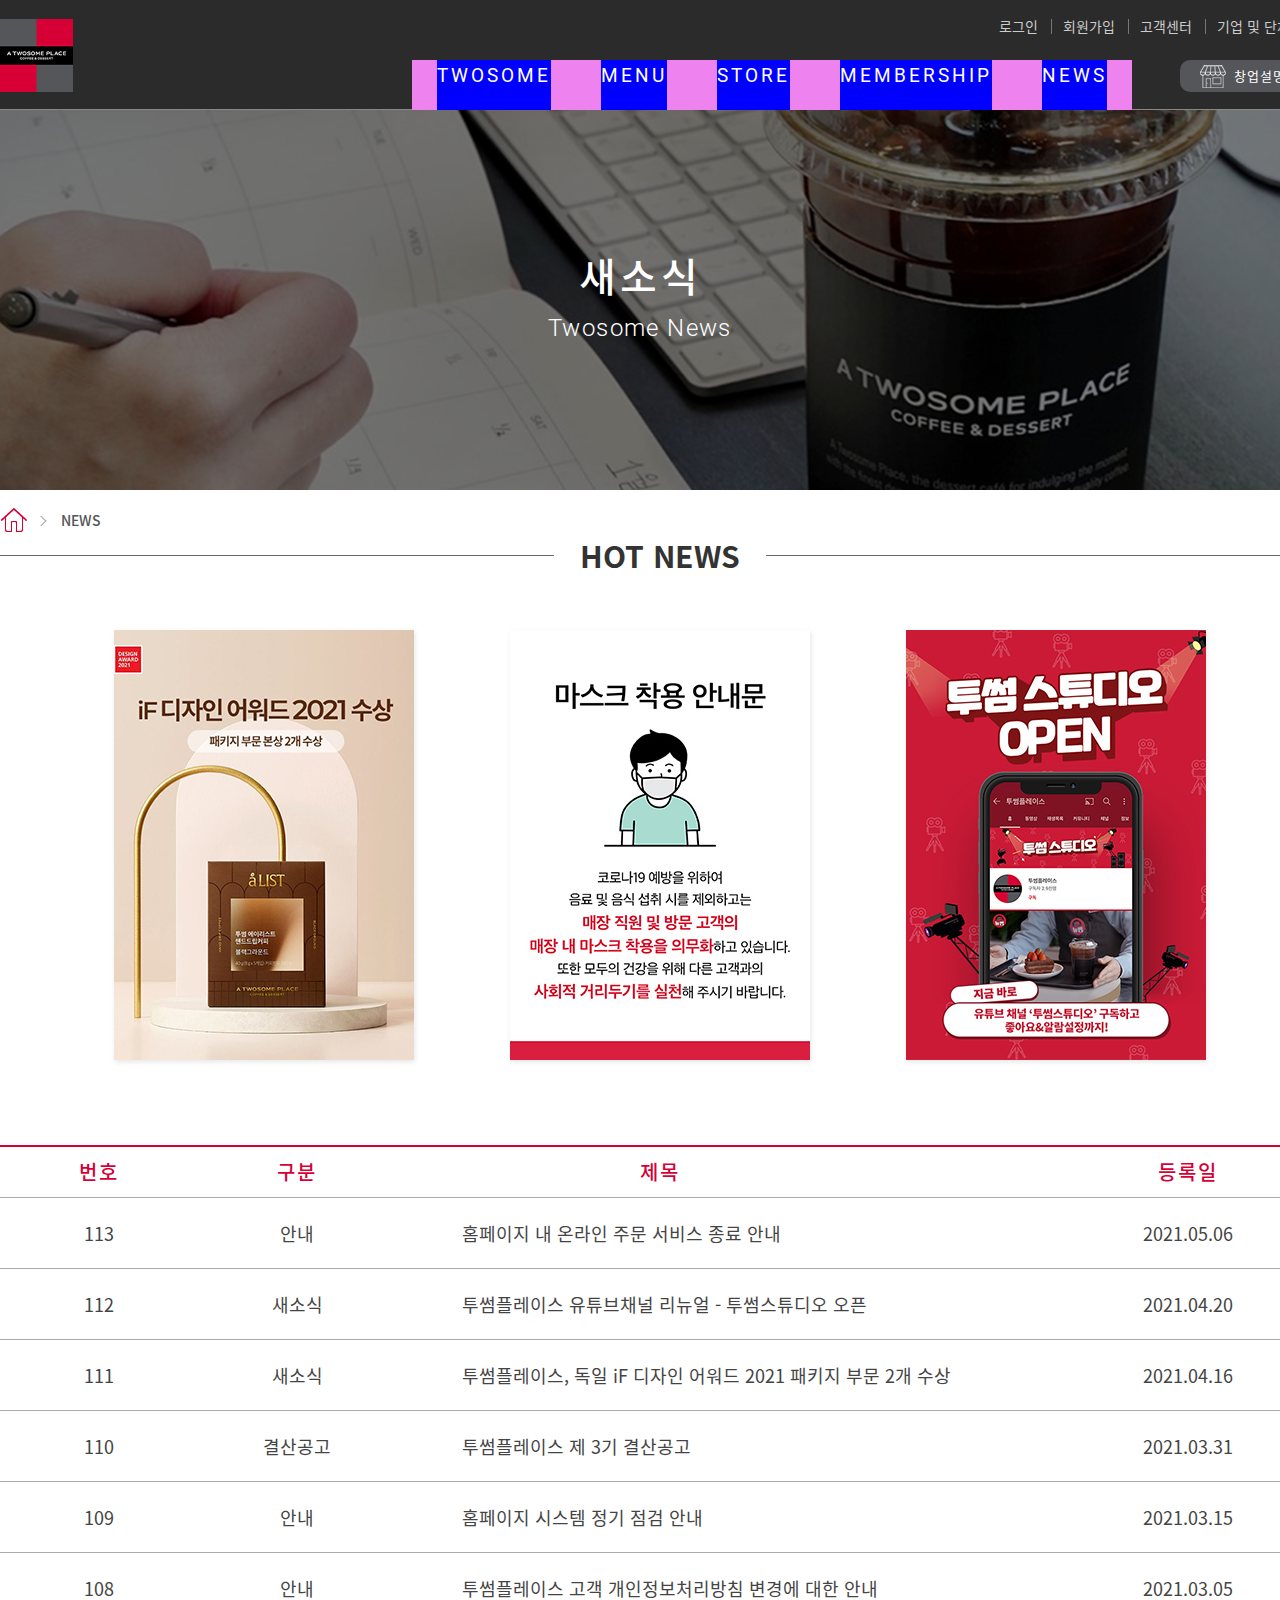
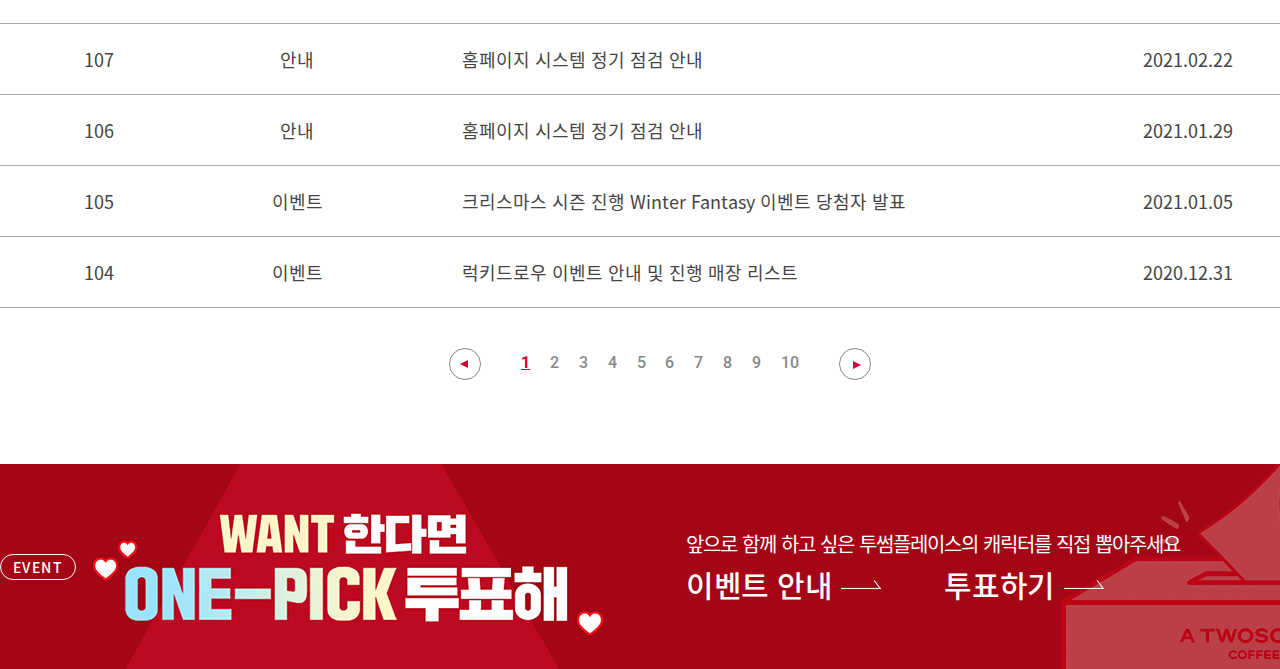
<file: news/news.html>
<!DOCTYPE html>
<html lang="ko">

<head>
    <meta charset="UTF-8">
    <meta http-equiv="X-UA-Compatible" content="IE=edge">
    <meta name="viewport" content="width=device-width, initial-scale=1.0">
    <title> NEWS </title>
    <link rel="shortcut icon" href="../assets/images/favicon.ico" type="image/x-icon">
    <link href="https://fonts.googleapis.com/css?family=Nanum+Pen+Script:regular" rel="stylesheet">
    <link href="https://fonts.googleapis.com/css?family=Roboto:300,regular,500,700" rel="stylesheet">
    <link rel="stylesheet" href="../assets/css/common.css">
    <link rel="stylesheet" href="../assets/css/sub_common.css">
    <link rel="stylesheet" href="../assets/css/sub2.css">
    <script src="../assets/js/jquery-1.12.4.min.js"></script>
    <script src="../assets/js/common.js"></script>
    <script>
        $(document).ready(function () {
            //mouseover시 일어나는 effect	=> li:focus 대신 스크립트로 클래스 .on을 추가해 줍시다
            var $hotnews = $(".hotnews3 li");
            $hotnews.attr('tabindex', 0);

            //li에 포커스가 가거나 마우스가 진입할 경우 클래스 추가, 포커스와 마우스가 나가면 처음으로 되돌리기
            $hotnews.on({
                'focusin mouseenter': function () {
                    $(this).addClass("on");
                },
                'focusout mouseleave': function () {
                    $(this).removeClass("on");
                }
            });
        });
    </script>
</head>

<body>
    <div id="skip">
        <a href="#container">본문 바로가기</a>
    </div>
    <header id="header" class="bdbox">
        <div class="inner">
            <h1 class="logo">
                <a href="../index.html"><img src="../assets/images/common/logo.png" alt="투썸플레이스"></a>
            </h1>
            <ul class="util d_f">
                <li><a href="#">로그인</a></li>
                <li><a href="#">회원가입</a></li>
                <li><a href="#">고객센터</a></li>
                <li><a href="#">기업 및 단체 구매</a></li>
            </ul>
            <div class="gnb_franchise d_f">
                <nav id="gnb">
                    <h2 class="blind">주메뉴</h2>
                    <ul class="d_f">
                        <li>
                            <a href="../story/coff_story.html">TWOSOME</a>
                            <ul>
                                <li><a href="../story/coff_story.html">투썸 히스토리</a></li>
                                <li><a href="../story/coff_story.html">커피 스토리</a></li>
                            </ul>
                        </li>
                        <li>
                            <a href="../menu/drink.html">MENU</a>
                            <ul>
                                <li><a href="../menu/drink.html">음료</a></li>
                                <li><a href="../menu/drink.html">푸드</a></li>
                                <li><a href="../menu/drink.html">상품</a></li>
                            </ul>
                        </li>
                        <li>
                            <a href="../index.html">STORE</a>
                            <ul>
                                <li><a href="../index.html">국내</a></li>
                                <li><a href="../index.html">해외</a></li>
                            </ul>
                        </li>
                        <li>
                            <a href="../index.html">MEMBERSHIP</a>
                            <ul>
                                <li><a href="../index.html">멤버십 안내</a></li>
                                <li><a href="../index.html">제휴 카드</a></li>
                            </ul>
                        </li>
                        <li>
                            <a href="news.html">NEWS</a>
                        </li>
                    </ul>
                </nav>
                <a href="" class="franchise bdbox">창업설명회</a>
            </div>
        </div>
    </header>
    <div id="container">
        <div class="title news">
            <h2>새소식</h2>
            <p>Twosome News</p>
        </div>
        <div class="inner">
            <section id="cnt1">
                <nav class="breadcrumb" aria-label="사이트 이동 경로">
                    <ol class="clearfix">
                        <li>
                            <a href="../index.html">
                                <span class="blind">홈</span>
                            </a>
                        </li>
                        <li aria-current="page">NEWS</li>
                    </ol>
                </nav>
                <h3>HOT NEWS</h3>
                <ul class="hotnews3 d_f">
                    <li tabindex="0">
                        <img src="../assets/images/news/hotnews_iF.jpg" alt="iF디자인 어워드 2021 수상 - 패키지 부문 본상 2개 수상">
                        <!-- .clearfix 필요없음 -->
                        <div><a href=""><span>소식 보기</span></a></div>
                    </li>
                    <li tabindex="0">
                        <img src="../assets/images/news/hotnews_mask.jpg"
                            alt="마스크 착용 안내문 코로나19 예방을 위하여 음료 및 음식 섭취 시를 제외하고는 매장 직원 및 방문 고객의 매장 내 마스크 착용을 의무화하고 있습니다. 또한 모두의 건강을 위해 다른 고객과의 사회적 거리두기를 실천해 주시기 바랍니다.">
                        <div><a href=""><span>소식 보기</span></a></div>
                    </li>
                    <li tabindex="0">
                        <img src="../assets/images/news/hotnews_TSstudioOpen.jpg"
                            alt="투썸 스튜디오 OPEN 지금 바로 유튜브 채널 '투썸스튜디오' 구독하고 좋아요&알람설정까지!">
                        <div><a href=""><span>소식 보기</span></a></div>
                    </li>
                </ul>
            </section>
            <section id="cnt2">
                <h3 class="blind">공지 및 안내 사항</h3>
                <div class="board">
                    <table>
                        <caption class="blind">뉴스 게시판</caption>
                        <colgroup>
                            <col class="wid15">
                            <col class="wid15">
                            <col class="wid50">
                            <col class="wid20">
                        </colgroup>
                        <thead>
                            <tr>
                                <th scope="col">번호</th>
                                <th scope="col">구분</th>
                                <th scope="col">제목</th>
                                <th scope="col">등록일</th>
                            </tr>
                        </thead>
                        <tbody>
                            <tr>
                                <td>113</td>
                                <td>안내</td>
                                <td><a href="">홈페이지 내 온라인 주문 서비스 종료 안내</a></td>
                                <td>2021.05.06</td>
                            </tr>
                            <tr>
                                <td>112</td>
                                <td>새소식</td>
                                <td><a href="">투썸플레이스 유튜브채널 리뉴얼 - 투썸스튜디오 오픈</a></td>
                                <td>2021.04.20</td>
                            </tr>
                            <tr>
                                <td>111</td>
                                <td>새소식</td>
                                <td><a href="">투썸플레이스, 독일 iF 디자인 어워드 2021 패키지 부문 2개 수상</a></td>
                                <td>2021.04.16</td>
                            </tr>
                            <tr>
                                <td>110</td>
                                <td>결산공고</td>
                                <td><a href="">투썸플레이스 제 3기 결산공고</a></td>
                                <td>2021.03.31</td>
                            </tr>
                            <tr>
                                <td>109</td>
                                <td>안내</td>
                                <td><a href="">홈페이지 시스템 정기 점검 안내</a></td>
                                <td>2021.03.15</td>
                            </tr>
                            <tr>
                                <td>108</td>
                                <td>안내</td>
                                <td><a href="">투썸플레이스 고객 개인정보처리방침 변경에 대한 안내</a></td>
                                <td>2021.03.05</td>
                            </tr>
                            <tr>
                                <td>107</td>
                                <td>안내</td>
                                <td><a href="">홈페이지 시스템 정기 점검 안내</a></td>
                                <td>2021.02.22</td>
                            </tr>
                            <tr>
                                <td>106</td>
                                <td>안내</td>
                                <td><a href="">홈페이지 시스템 정기 점검 안내</a></td>
                                <td>2021.01.29</td>
                            </tr>
                            <tr>
                                <td>105</td>
                                <td>이벤트</td>
                                <td><a href="">크리스마스 시즌 진행 Winter Fantasy 이벤트 당첨자 발표</a></td>
                                <td>2021.01.05</td>
                            </tr>
                            <tr>
                                <td>104</td>
                                <td>이벤트</td>
                                <td><a href="">럭키드로우 이벤트 안내 및 진행 매장 리스트</a></td>
                                <td>2020.12.31</td>
                            </tr>
                        </tbody>
                    </table>
                    <div class="pagination d_f">
                        <a href="" title="이전 페이지"></a>
                        <ul class="d_f">
                            <li><a href="">1</a></li>
                            <li><a href="">2</a></li>
                            <li><a href="">3</a></li>
                            <li><a href="">4</a></li>
                            <li><a href="">5</a></li>
                            <li><a href="">6</a></li>
                            <li><a href="">7</a></li>
                            <li><a href="">8</a></li>
                            <li><a href="">9</a></li>
                            <li><a href="">10</a></li>
                        </ul>
                        <a href="" title="다음 페이지"></a>
                    </div>
                </div>
            </section>
        </div>
        <aside id="banner">
            <h3 class="blind">WANT한다면 ONE-PICK 투표해</h3>
            <div class="inner d_f">
                <p>EVENT</p>
                <div class="txt_r">
                    <p>앞으로 함께 하고 싶은 투썸플레이스의 캐릭터를 직접 뽑아주세요</p>
                    <ul class="d_f">
                        <li>
                            <a href="https://www.facebook.com/ATWOSOMEPLACE/photos/a.244658855700887/1653574214809337/?type=3&theater"
                                target="_blank">이벤트 안내</a>
                        </li>
                        <li>
                            <a href="https://form.office.naver.com/form/responseView.cmd?formkey=ODk5Y2ExNjktMDU0MC00ODVmLWEyODItMzFhMjgzNGJiMDdl&sourceId=urlshare"
                                target="_blank">투표하기</a>
                        </li>
                    </ul>
                </div>
            </div>
        </aside>
    </div>
    <footer id="footer"></footer>
</body>

</html>
</file>
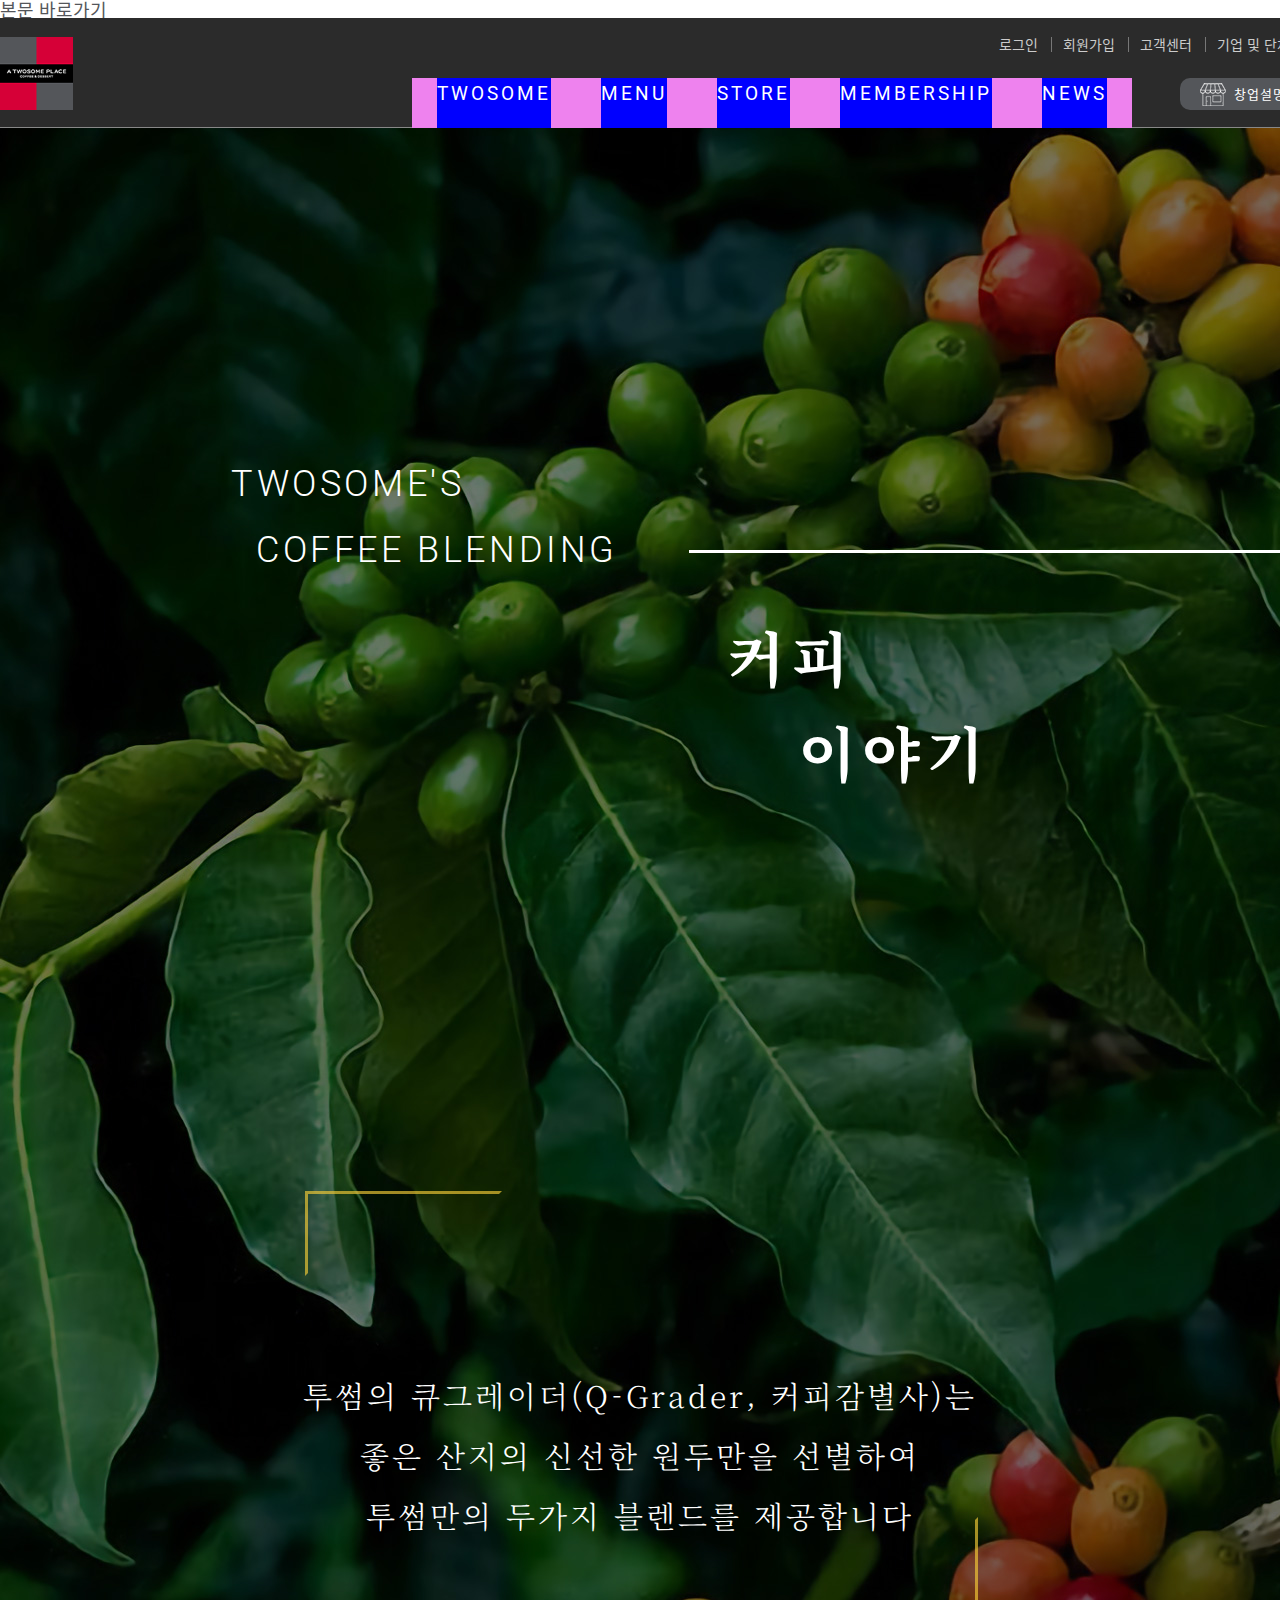
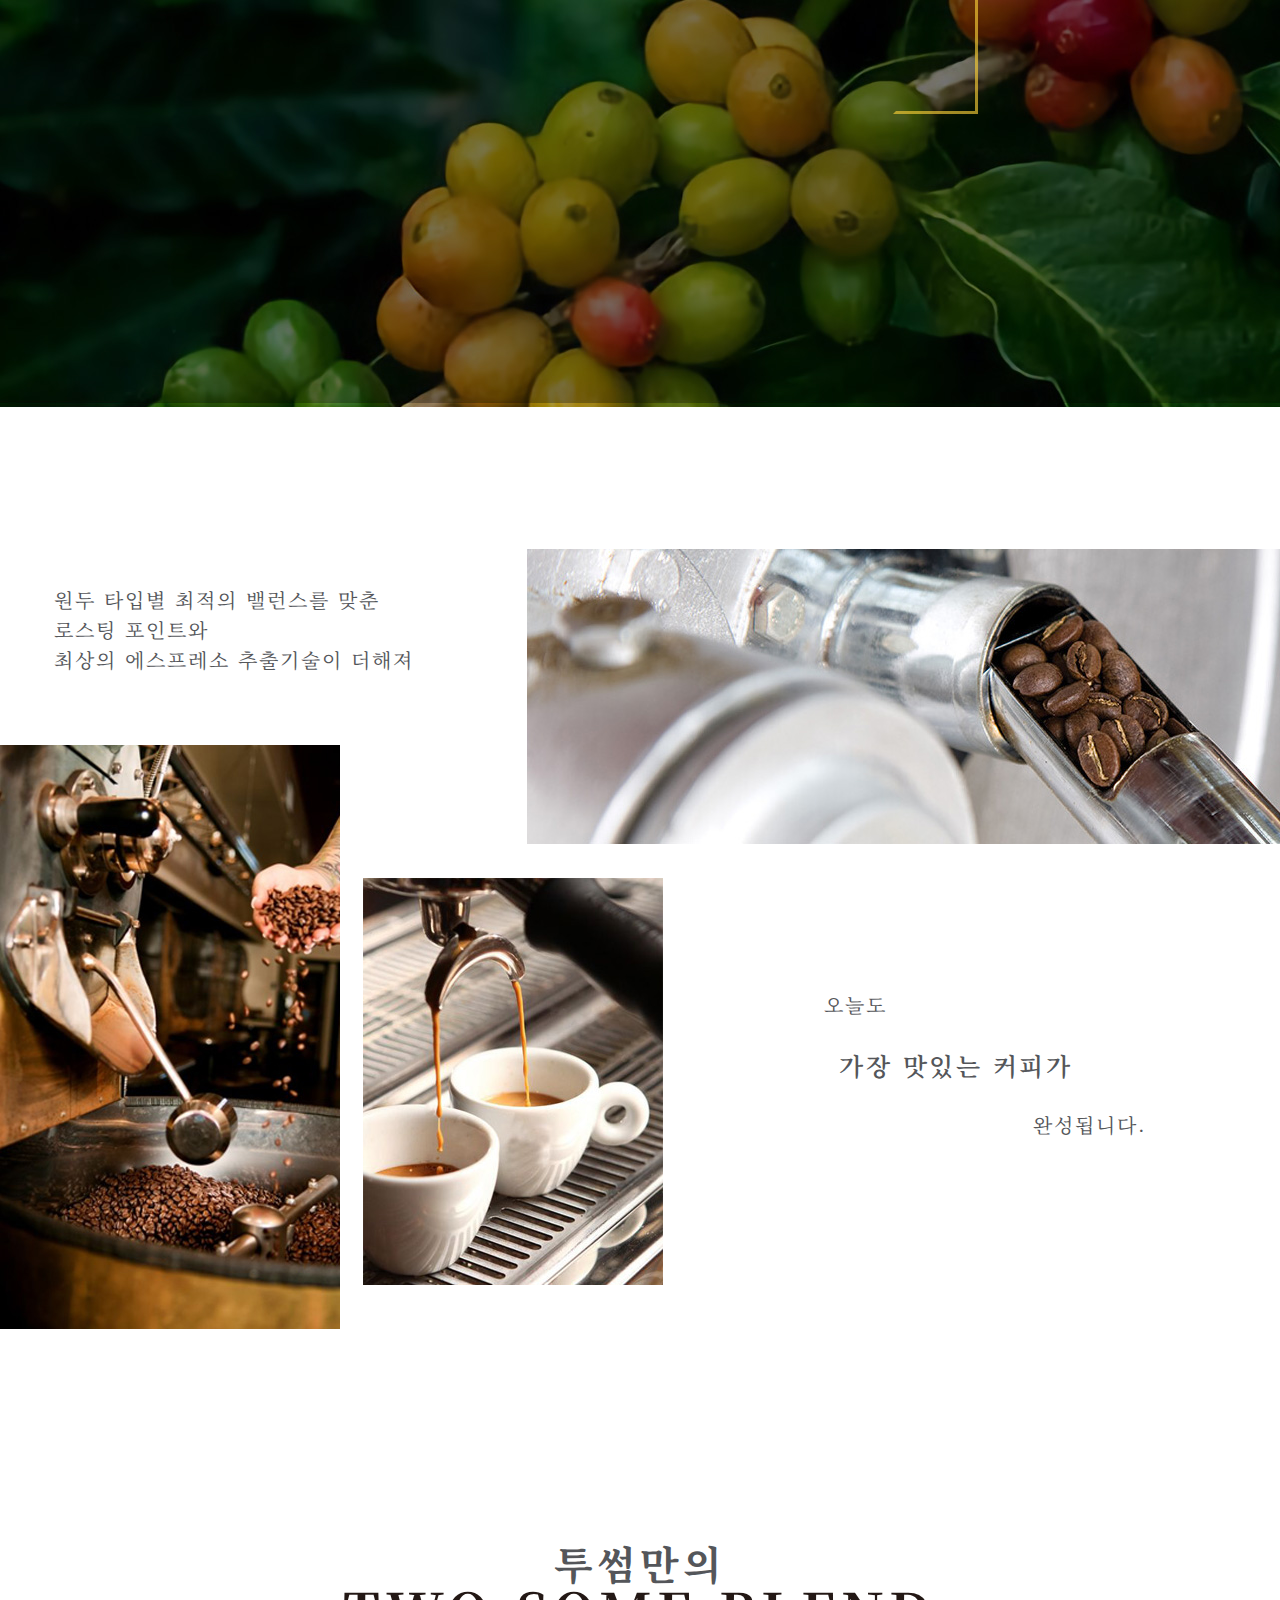
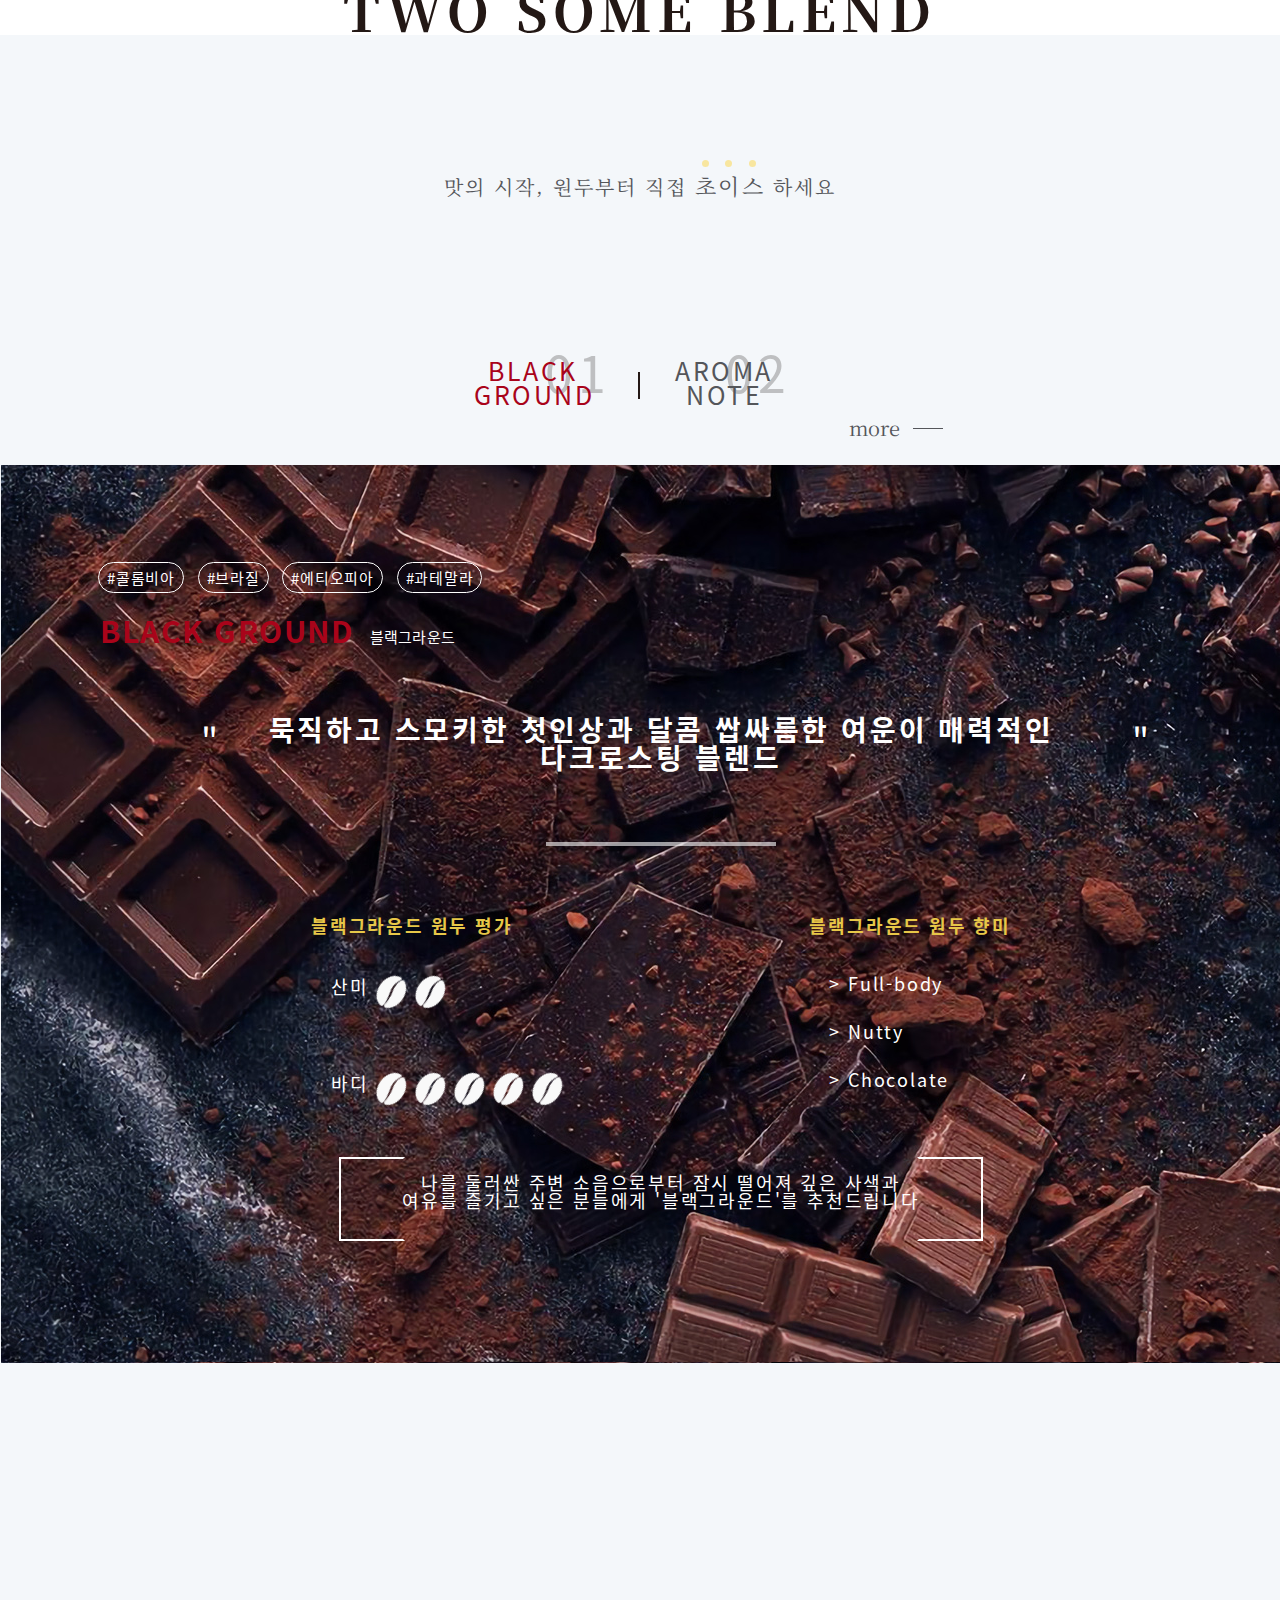
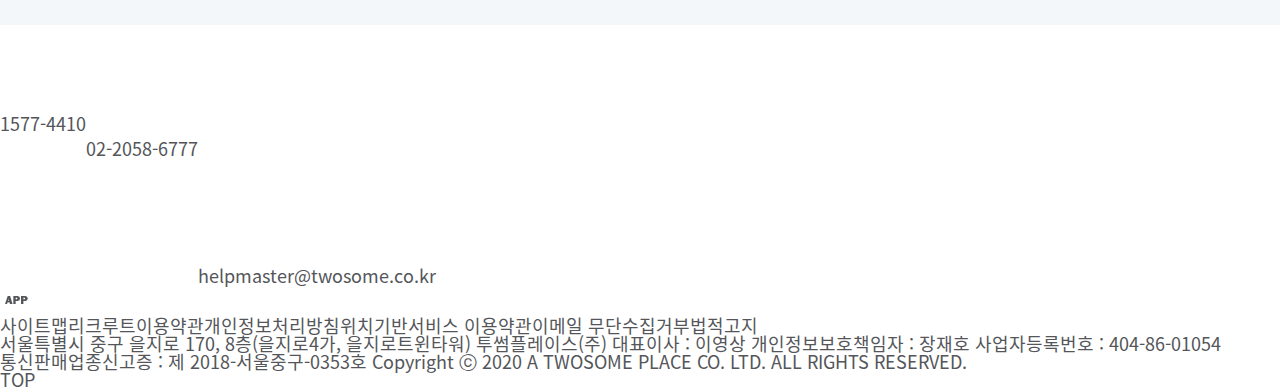
<file: story/coff_story.html>
<!DOCTYPE html>
<html lang="ko">
<head>
  <meta charset="UTF-8">
  <meta http-equiv="X-UA-Compatible" content="IE=edge">
  <meta name="viewport" content="width=device-width, initial-scale=1.0">
  <title> 커피스토리 - TWOSOME </title>
  <link rel="icon" href="../assets/images/favicon.ico" type="image/x-icon">
  <link href="https://fonts.googleapis.com/css?family=Roboto:300,regular,500" rel="stylesheet">
  <link href="https://fonts.googleapis.com/css?family=Noto+Serif+KR:200,300,regular,500,600,700,900" rel="stylesheet">  
  <link rel="stylesheet" href="../assets/css/sub1.css">
  <link rel="stylesheet" href="../assets/css/sub_common.css">
  <link rel="stylesheet" href="../assets/css/common.css">
  <script src="../assets/js/jquery-1.12.4.min.js"></script>
  <script src="../assets/js/tab.js"></script>
  <script src="../assets/js/fadeIn.js"></script>  
  <script src="../assets/js/common.js"></script>


</head>
<body>
    <div class="skip">
        <a href="#content">본문 바로가기</a>
    </div>
    <div id="wrap">
        <header id="header" class="bdbox">
            <div class="inner">
                <h1 class="logo">
                    <a href="index.html"><img src="../assets/images/common/logo.png" alt="투썸플레이스"></a>
                </h1>
                <ul class="util d_f">
                    <li><a href="#">로그인</a></li>
                    <li><a href="#">회원가입</a></li>
                    <li><a href="#">고객센터</a></li>
                    <li><a href="#">기업 및 단체 구매</a></li>
                </ul>
                <div class="gnb_franchise d_f">
                    <nav id="gnb">
                        <h2 class="blind">주메뉴</h2>
                        <ul class="d_f">
                            <li>
                                <a href="story/coff_story.html">TWOSOME</a>
                                <ul>
                                    <li><a href="story/coff_story.html">투썸 히스토리</a></li>
                                    <li><a href="story/coff_story.html">커피 스토리</a></li>
                                </ul>
                            </li>
                            <li>
                                <a href="menu/drink.html">MENU</a>
                                <ul>
                                    <li><a href="menu/drink.html">음료</a></li>
                                    <li><a href="menu/drink.html">푸드</a></li>
                                    <li><a href="menu/drink.html">상품</a></li>
                                </ul>
                            </li>
                            <li>
                                <a href="index.html">STORE</a>
                                <ul>
                                    <li><a href="index.html">국내</a></li>
                                    <li><a href="index.html">해외</a></li>
                                </ul>
                            </li>
                            <li>
                                <a href="index.html">MEMBERSHIP</a>
                                <ul>
                                    <li><a href="index.html">멤버십 안내</a></li>
                                    <li><a href="index.html">제휴 카드</a></li>
                                </ul>
                            </li>
                            <li>
                                <a href="news/news.html">NEWS</a>
                            </li>
                        </ul>
                    </nav>
                    <a href="" class="franchise bdbox">창업설명회</a>
                </div>
            </div>
        </header>
        <section id="content">
            <article class="st_bg">
                <div class="tit">
                    <div class="tit_right fade">
                        <h2 class="fade_left slow">커피</h2>
                        <h2 class="fade_left slow">이야기</h2>
                    </div>
                    <div class="tit_left">
                        <p>TWOSOME'S</p>
                        <p class="line">COFFEE BLENDING</p>
                    </div>
                </div>
                <div class="fade">
                    <p class="fade_up">투썸의 큐그레이더(Q-Grader, 커피감별사)는<br>
                        좋은 산지의 신선한 원두만을 선별하여<br>
                        투썸만의 두가지 블렌드를 제공합니다</p>
                </div>
            </article>
            <article class="roast">
                <div class="area fade">
                    <p class="fade_right"> 원두 타입별 최적의 밸런스를 맞춘<br>
                        로스팅 포인트와<br>
                        최상의 에스프레소 추출기술이 더해져
                    </p>
                    <div class="txt_right fade">
                        <p class="fade_left">오늘도</p>
                        <p class="fade_left delay-3">가장 맛있는 커피가</p>
                        <p class="fade_left delay-6">완성됩니다.</p>
                    </div>
                    <div class="fade">
                        <img src="../assets/images/story/coffStory_sec2_01.jpg" alt="" class="fade_right">
                        <img src="../assets/images/story/coffStory_sec2_02.jpg" alt="" class="fade_right">
                        <img src="../assets/images/story/coffStory_sec2_03.jpg" alt="" class="fade_left">
                    </div>
                </div>
            </article>
            <article class="blend">
                <div class="sub_tit">
                    <h3>투썸만의</h3>
                    <h3>TWO  SOME  BLEND</h3>
                </div>
                <div class="bg_gray"></div>
                <div class="area">
                    <p class="bg_txt fade">
                        <span class="fade_up">맛의 시작, 원두부터 직접</span>
                        <span class="choice fade_up delay-3">초</span><span class="choice fade_up delay-5">이</span><span class="choice fade_up delay-7">스</span>
                        <span class="fade_up delay-7">하세요</span>
                    </p>
                    <div id="subTab">
                        <ul role="tablist" aria-label="투썸 두가지 블랜드">
                            <li role="tab" aria-controls="tabpanel1" id="tab1" class="tab first">BLACK<br>
                                GROUND</li>
                            <li role="tab" aria-controls="tabpanel2" id="tab2" class="tab last">AROMA<br>
                                    NOTE</li>
                        </ul>
                        <span aria-hidden="true">01</span>
                        <span aria-hidden="true">02</span>
                        <div role="tabpanel" aria-labelledby="tab1" id="tabpanel1" class="tabpanel">
                            <p class="origin">
                                <span>#콜롬비아</span>
                                <span>#브라질</span>
                                <span>#에티오피아</span>
                                <span>#과테말라</span>
                            </p>
                            <p class="tab_tit">
                                <span>BLACK GROUND</span>
                                <span>블랙그라운드</span>
                            </p>
                            <p class="quot d_f">
                                <span>&quot;</span>
                                <span>&quot;</span>
                            </p>
                            <h4>묵직하고 스모키한 첫인상과 달콤 쌉싸름한 여운이 매력적인<br>
                                다크로스팅 블렌드
                            </h4>
                            <div class="bean d_f">
                                <div class="bk_left">
                                    <p class="yellow">블랙그라운드 원두 평가</p>
                                    <p>
                                        <span>산미</span>
                                        <img src="../assets/images/icon/bean.png" alt="20%">
                                        <img src="../assets/images/icon/bean.png" alt="">
                                    </p>
                                    <p>
                                        <span>바디</span>
                                        <img src="../assets/images/icon/bean.png" alt="50%">
                                        <img src="../assets/images/icon/bean.png" alt="">
                                        <img src="../assets/images/icon/bean.png" alt="">
                                        <img src="../assets/images/icon/bean.png" alt="">
                                        <img src="../assets/images/icon/bean.png" alt="">
                                    </p>
                                </div>
                                <div class="bk_right">
                                    <p class="yellow">블랙그라운드 원두 향미</p>
                                    <div class="p_l">
                                        <p>> Full-body</p>
                                        <p>> Nutty</p>
                                        <p>> Chocolate</p>
                                    </div>
                                </div>
                            </div>
                            <p class="recom">나를 둘러싼 주변 소음으로부터 잠시 떨어져 깊은 사색과<br>
                                여유를 즐기고 싶은 분들에게 '블랙그라운드'를 추천드립니다</p>
                        </div>
                        <div role="tabpanel" aria-labelledby="tab2" id="tabpanel2" class="tabpanel">
                            <p class="origin">
                                <span>#콜롬비아</span>
                                <span>#브라질</span>
                                <span>#에티오피아</span>
                            </p>
                            <p class="tab_tit">
                                <span>AROMA NOTE</span>
                                <span>아로마노트</span>
                            </p>
                            <p class="quot2 d_f">
                                <span>&quot;</span>
                                <span>&quot;</span>
                            </p>
                            <h4>플로럴한 화사함과 열대과일의 새콤달콤함에<br>
                                부드러운 바디감이 조화롭게 어우러져<br>
                                누구나 기분 좋게 즐길 수 있는 스페셜티 커피
                            </h4>
                            <div class="bean d_f">
                                <div class="bk_left">
                                    <p class="yellow">아로마노트 원두 평가</p>
                                    <p>
                                        <span>산미</span>
                                        <img src="../assets/images/icon/bean.png" alt="40%">
                                        <img src="../assets/images/icon/bean.png" alt="">
                                        <img src="../assets/images/icon/bean.png" alt="">
                                        <img src="../assets/images/icon/bean.png" alt="">
                                    </p>
                                    <p>
                                        <span>바디</span>
                                        <img src="../assets/images/icon/bean.png" alt="30%">
                                        <img src="../assets/images/icon/bean.png" alt="">
                                        <img src="../assets/images/icon/bean.png" alt="">
                                    </p>
                                </div>
                                <div class="bk_right">
                                    <p class="yellow">아로마노트 원두 향미</p>
                                    <div class="p_l">
                                        <p>> Berry-like</p>
                                        <p>> Juicy</p>
                                        <p>> Floral</p>
                                    </div>
                                </div>
                            </div>
                            <p class="recom">꽃잎을 품은 산들바람처럼 가볍고 산뜻한 커피로 지금의 기분을 남기고 싶다면,<br>
                                한 모금 머금는 순간 입가에 잔잔한 미소를 띄우게 될 '아로마노트'를 추천드립니다</p>
                        </div>
                    </div>
                    <a href="../menu/drink.html" target="_blank">more</a>
                </div>
            </article>
        
        </section>
        
        <footer id="footer">
            <div class="foot_inner">
                <ul class="contact d_f">
                    <li><img src="../assets/images/common/footer_headset-solid.svg" alt="고객센터">1577-4410</li>
                    <li><img src="../assets/images/common/footer_fax.svg" alt="팩스">02-2058-6777</li>
                    <li><img src="../assets/images/common/footer_envelope.svg" alt="대표이메일"><a href="">helpmaster@twosome.co.kr</a></li>
                </ul>
                <ul class="sns_right d_f">
                    <li><a href="https://www.facebook.com/ATWOSOMEPLACE" target="_blank"><img src="../assets/images/common/footer_facebook-f-brands.svg" alt="페이스북"></a></li>
                    <li><a href="https://www.instagram.com/official_atwosomeplace/" target="_blank"><img src="../assets/images/common/footer_instagram-brands.svg" alt="인스타그램"></a></li>
                    <li><a href="https://www.youtube.com/channel/UCDjdk0ufvcvV08hAm_vF06Q" target="_blank"><img src="../assets/images/common/footer_youtube-brands.svg" alt="유튜브"></a></li>
                    <li><a href="https://play.google.com/store/apps/details?id=com.cj.twosome" target="_blank"><img src="../assets/images/common/footer_sns-app.png" alt="APP"></a></li>
                </ul>
                <ul class="foot_link d_f">
                    <li><a href="">사이트맵</a></li>
                    <li><a href="">리크루트</a></li>
                    <li><a href="">이용약관</a></li>
                    <li><a href="">개인정보처리방침</a></li>
                    <li><a href="">위치기반서비스 이용약관</a></li>
                    <li><a href="">이메일 무단수집거부</a></li>
                    <li><a href="">법적고지</a></li>
                </ul>
                <div class="address">
                    <address>
                        <span>서울특별시 중구 을지로 170, 8층(을지로4가, 을지로트윈타워) 투썸플레이스(주)</span>
                        <span>대표이사 : 이영상</span>
                        <span>개인정보보호책임자 : 장재호</span>
                        <span>사업자등록번호 : 404-86-01054</span>
                    </address>
                    <p>
                        <span>통신판매업종신고증 : 제 2018-서울중구-0353호</span>
                        <span>Copyright ⓒ 2020 A TWOSOME PLACE CO. LTD. ALL RIGHTS RESERVED.</span>
                    </p>
                </div>
                <a href="#header" class="btn_top">TOP</a>
            </div>
        </footer>
    </div>
  
</body>
</html>
</file>
<file: assets/css/common.css>
@charset "utf-8";
/* 투썸 브라우저 지원버전: 크롬 20, 파이어폭스 15, 나머지 10브라우저부터 */
@font-face{
    font-family: NtSansKR;
    font-style: normal;
    font-weight: 300;
    src: url("../fonts/Noto_Sans_KR/NotoSansKR-Light.eot");
    src: local("Noto Sans KR"),
        url("../fonts/Noto_Sans_KR/NotoSansKR-Light.eot?#iefix") format("embeded-opentype"),
        url("../fonts/Noto_Sans_KR/NotoSansKR-Light.woff2") format("woff2"),
        url("../fonts/Noto_Sans_KR/NotoSansKR-Light.woff") format("woff"),
        url("../fonts/Noto_Sans_KR/NotoSansKR-Light.otf") format("opentype"),
        url("../fonts/Noto_Sans_KR/NotoSansKR-Light.svg#NotoSansKR") format("svg");
}
@font-face{
    font-family: NtSansKR;
    font-style: normal;
    font-weight: 400;
    src: url("../fonts/Noto_Sans_KR/NotoSansKR-Regular.eot");
    src: local("Noto Sans KR"),
        url("../fonts/Noto_Sans_KR/NotoSansKR-Regular.eot?#iefix") format("embeded-opentype"),
        url("../fonts/Noto_Sans_KR/NotoSansKR-Regular.woff2") format("woff2"),
        url("../fonts/Noto_Sans_KR/NotoSansKR-Regular.woff") format("woff"),
        url("../fonts/Noto_Sans_KR/NotoSansKR-Regular.otf") format("opentype"),
        url("../fonts/Noto_Sans_KR/NotoSansKR-Regular.svg#NotoSansKR") format("svg");
}
@font-face {
  font-family: NtSansKR;
  font-style: normal;
  font-weight: 500;
  src: url("../fonts/Noto_Sans_KR/NotoSansKR-Medium.eot");
  src: local("Noto Sans KR"),
      url("../fonts/Noto_Sans_KR/NotoSansKR-Medium.eot?#iefix") format("embedded-opentype"),
     url("../fonts/Noto_Sans_KR/NotoSansKR-Medium.woff2") format("woff2"),
     url("../fonts/Noto_Sans_KR/NotoSansKR-Medium.woff") format("woff"),
     url("../fonts/Noto_Sans_KR/NotoSansKR-Medium.otf") format("opentype"),
     url("../fonts/Noto_Sans_KR/NotoSansKR-Medium.svg#NotoSansKR") format('svg');
}
@font-face{
    font-family: NtSansKR;
    font-style: normal;
    font-weight: 700;
    src: url("../fonts/Noto_Sans_KR/NotoSansKR-Bold.eot");
    src: local("Noto Sans KR"),
        url("../fonts/Noto_Sans_KR/NotoSansKR-Bold.eot?#iefix") format("embeded-opentype"),
        url("../fonts/Noto_Sans_KR/NotoSansKR-Bold.woff2") format("woff2"),
        url("../fonts/Noto_Sans_KR/NotoSansKR-Bold.woff") format("woff"),
        url("../fonts/Noto_Sans_KR/NotoSansKR-Bold.otf") format("opentype"),
        url("../fonts/Noto_Sans_KR/NotoSansKR-Bold.svg#NotoSansKR") format("svg");
}

/* tag reset */
body, h1, h2, h3, h4, h5, h6, p, ul, ol, th, td, button{margin: 0;padding: 0;}
h1, h2, h3, h4, h5, h6{font-size: 100%;}
ul, ol{list-style: none;}
a:link, a:visited, a:hover, a:active{text-decoration: none;color: inherit;}
img{border: none;vertical-align: top;}
button{border: none;background: none;cursor: pointer;font-family: inherit;font-size: inherit;color: inherit;}
address{font-style: normal;}
table{border-spacing: 0;border-collapse: collapse;}
th{font-weight: inherit;}
header, nav, section, article, footer, aside{display: block;}

body{font-family: NtSansKR, "맑은 고딕", "Malgun Gothic", "돋움", Dotum, sans-serif;line-height: 1;font-weight: 400;font-size: 18px;color: #54565a;letter-spacing: normal;word-break: keep-all;}

/* common class */
.f_l{float: left;}
.f_r{float: right;}
.p_a{position: absolute;}
.p_r{position: relative;}
.d_f{display: -webkit-box;display: -moz-box;display: -ms-flexbox;display: -webkit-flex;display: flex;}
.clearfix::after{content: "";clear: both;display: block;}
.blind{width: 1px;height: 1px;overflow: hidden;border: none;position: absolute;clip: rect(1px, 1px, 1px, 1px);clip-path: inset(50%);}
.bdbox{-moz-box-sizing: border-box;box-sizing: border-box;}
.inner{width: 1320px;margin: 0 auto;}

/* skip */
#skip a{position: absolute;z-index: 1000;left: -9999px;top: 0;}
#skip a:focus{left: 0;width: 100%;height: 40px;line-height: 40px;text-align: center;background: #fff;color: #54565a;font-weight: 700;}

/* #header */
#header{position: relative;background: #2b2b2b;color: #fff;border-bottom: 1px solid #888;height: 110px;z-index: 500;}
#header::before{content: "";position: absolute;top: 110px;left: 0;width: 100%;height: 0;background: rgba(43, 43, 43, .9);transition: height 0.5s;}
#header.active::before{height: 175px;}
/* #header.active::before{content: "";position: absolute;top: 110px;left: 0;width: 100%;height: 175px;background: rgba(43, 43, 43, .9);} */
#header .inner{position: relative;}
#header .logo, #header .util{position: absolute;top: 19px;}
#header .logo{left: 0;}
#header .logo a img{width: 73px;height: 73px;}
#header .util{right: 0;color: #ccc;font-size: 14px;}
#header .util li{position: relative;margin-left: 25px;height: 15px;line-height: 15px;}
#header .util li + li::before{content: "";position: absolute;top: 0;left: -12px;width: 1px;height: 100%;background: #777;}

#header .gnb_franchise{position: absolute;right: 0;top: 60px;height: 32px;line-height: 32px;text-align: center;}
#gnb > ul{width: 720px;justify-content: space-around;background: violet;}
#gnb > ul > li{position: relative;background: blue;}
#gnb ul li a{display: block;}
#gnb > ul > li > a, #gnb > ul > li > a::after{-webkit-transition: all .2s;-moz-transition: all .2s;-o-transition: all .2s;transition: all .2s;}
#gnb > ul > li > a{position: relative;font-family: Roboto;font-size: 19px;letter-spacing: 3px;padding-bottom: 18px;}
#gnb > ul > li:hover > a, #gnb > ul > li > a:focus, #gnb > ul > li.on > a{color: #ff0042;}
#gnb > ul > li > a::after{content: "";position: absolute;left: 0;bottom: 1px;width: 0;height: 4px;background: #ff0042;}
#gnb > ul > li:hover > a::after, #gnb > ul > li > a:focus::after, #gnb > ul > li.on > a::after{width: 100%;}

#gnb ul li ul{top: 50px;width: 100%;height: 175px;font-size: 16px;letter-spacing: 2px;color: rgba(255, 255, 255, .6);}/* position: absolute;display: none; 스크립트에서 자동으로 none 처리 합니다. 뎁스2가 absolute가 되면 #gnb의 높이가 낮아죠 뎁스에서 수평 이동시 처음처럼 열려진 네비게이션이 닫겨져요 */
#header.active #gnb ul li ul{display: block;}
#gnb ul li ul li{background: green;}
#gnb ul li ul li:first-child{padding-top: 18px;}
#gnb ul li ul li + li{padding-top: 10px;}
#gnb ul li ul li:hover a, #gnb ul li ul li a:focus{color: #fff}

#header .franchise{display: block;background: #54565a url("../images/common/franchise1.png") no-repeat 20px center;width: 140px;letter-spacing: 1.3px;font-size: 13px;text-align: right;border-radius: 10px;margin-left: 48px;padding-right: 20px;}

/* #footer */
</file>
<file: assets/css/sub_common.css>
@charset "utf-8";

/*banner*/
#banner{height: 205px;background: #a40615 url("../images/common/btm_banner.jpg") no-repeat center;color: #fff;}
#banner > div{height: 100%;justify-content: space-between;align-items: center;}
#banner > div > p{font-size: 14px;font-weight: 500;letter-spacing: 1.4px;border: 1px solid #fff;padding: 5px 12px;border-radius: 20px;}
#banner .txt_r{margin-right: 140px;}
#banner .txt_r p{font-size: 20px;letter-spacing: -1px;}
#banner .txt_r ul{margin-top: 15px;font-size: 30px;font-weight: 500;letter-spacing: -0.3px;}
#banner .txt_r ul li a{padding-right: 50px;margin-right: 62px;display: block;background: url("../images/icon/banner-arrow.png") no-repeat right center;}
</file>
<file: assets/css/sub2.css>
@charset "utf-8";
/*sub common*/
#container .title{position: relative;background: no-repeat center;background-size: cover;height: 380px;text-align: center;color: #fff;}
#container .title::before{content: "";display: block;width: 100%;height: 100%;background: rgba(0, 0, 0, .5);}
#container .title h2, #container .title p{position: absolute;width: 100%;}
#container .title h2{top: 145px;font-size: 40px;font-weight: 500;letter-spacing: 4px;}
#container .title p{bottom: 150px;font-family: Roboto;font-weight: 300;font-size: 24px;letter-spacing: 1.4px;}

.breadcrumb{padding: 18px 0 8px;height: 24px;}
.breadcrumb ol li{float: left;font-size: 14px;font-weight: 500;letter-spacing: -0.14px;line-height: 24px;margin-right: 12px;}
.breadcrumb ol li:first-child a{display: block;width: 27px;height: 24px;background: url("../images/icon/home_red.gif") no-repeat;}
.breadcrumb ol li + li::before{content: "";display: inline-block;width: 8px;height: 11px;background: url("../images/icon/breadcrumb-arrow.png") no-repeat;margin-right: 14px;}

#cnt1 h3{position: relative;color: #333;font-size: 30px;letter-spacing: 0.3px;text-align: center;}
#cnt1 h3::before, #cnt1 h3::after{content: "";position: absolute;width: 42%;height: 1px;background: #666;top: 50%;}
#cnt1 h3::before{left: 0;}
#cnt1 h3::after{right: 0;}

/*news.html*/
#container .title.news{background-image: url("../images/news/tit_bg.jpg");}
.hotnews3{width: 1092px;justify-content: space-between;margin: 60px auto 85px;}
.hotnews3 li{position: relative;width: 300px;height: 430px;overflow: hidden;box-shadow: 1px 2px 5px rgba(128, 128, 128, .2);}
.hotnews3 li img{-webkit-transition: transform .5s;-moz-transition: transform .5s;-o-transition: transform .5s;transition: transform .5s;}
.hotnews3 li:hover img, .hotnews3 li:focus img{-webkit-transform: scale(1.1);-moz-transform: scale(1.1);-o-transform: scale(1.1);transform: scale(1.1);}
.hotnews3 li div{position: absolute;top: 0;left: 0;width: 100%;height: 100%;background: rgba(0, 0, 0, .6);color: #fff;text-align: center;opacity: 0;}
.hotnews3 li:hover div, .hotnews3 li.on div{opacity: 1;}
/* .hotnews3 li:hover div, .hotnews3 li:focus div{opacity: 1;} li:focus라고 작성하면 포커스가 떠나면 불투명도가 다시 0이 되어서 a태그로 이동하지 못하죠 */
.hotnews3 li div a{position: absolute;top: 50%;left: 50%;transform: translate(-50%, -50%);width: 120px;height: 34px;border: 1px solid #fff;overflow: hidden;}
/* .hotnews3 li div a{position: absolute;top: calc(50% - 18px);left: calc(50% - 61px);width: 120px;height: 34px;border: 1px solid #fff;overflow: hidden;} */
.hotnews3 li div a::before{content: "";position: absolute;top: 13px;left: 90px;border-left: 8px solid #fff;border-top: 4px solid transparent;border-bottom: 4px solid transparent;opacity: 0;}
.hotnews3 li div a:hover::before, .hotnews3 li div a:focus::before{-webkit-transform: translateX(5px);-moz-transform: translateX(5px);-o-transform: translateX(5px);transform: translateX(5px);opacity: 1;}
.hotnews3 li div a span{display: block;line-height: 34px;}
.hotnews3 li div a:hover span, .hotnews3 li div a:focus span{-webkit-transform: translateX(-7px);-moz-transform: translateX(-7px);-o-transform: translateX(-7px);transform: translateX(-7px);}
.hotnews3 li div, .hotnews3 li div a::before, .hotnews3 li div a span{-webkit-transition: all .3s;-moz-transition: all .3s;-o-transition: all .3s;transition: all .3s;}

#cnt2{text-align: center;}
.board table{width: 100%;}
.wid15{width: 15%;}
.wid50{width: 50%;}
.wid20{width: 20%;}
.board table tr{border-bottom: 1px solid #aaa;}
.board table thead tr{font-size: 20px;font-weight: 500;letter-spacing: 2px;color: #d60037;height: 50px;line-height: 50px;border-top: 2px solid #d60037;}
.board table thead tr th:nth-child(3){padding-right: 10%;}
.board table tbody tr{color: #444;height: 70px;line-height: 70px;}
.board table tbody tr td:nth-child(3){text-align: left;padding-left: 5%;}
.board table tbody tr:hover{color: #fff;background: #d60037;}
.board table tbody tr a{position: relative;}
.board table tbody tr a::after{content: "";position: absolute;left: 0;bottom: -2px;width: 0;height: 1px;background: #fff;-webkit-transition: width .2s;-moz-transition: width .2s;-o-transition: width .2s;transition: width .2s;}
.board table tbody tr a:hover::after, .board table tbody tr a:focus::after{width: 100%;}
.pagination{justify-content: center;margin: 40px 0 84px;}
.pagination > a{width: 30px;height: 30px;background: no-repeat center;border: 1px solid #888;border-radius: 50%;}
.pagination > a:nth-of-type(1){background-image: url("../images/news/table-btn-left.png");background-position-x: 10px;}
.pagination > a:nth-of-type(2){background-image: url("../images/news/table-btn-right.png");background-position-x: 12px;}
.pagination > a:hover, .pagination > a:focus{border-color: #d60037;}
.pagination ul{width: 278px;height: 30px;line-height: 30px;justify-content: space-between;font-family: Roboto;font-size: 16px;font-weight: 500;color: #888;margin: 0 40px;}
.pagination ul li:first-child{color: #d60037;text-decoration: underline;font-weight: 700;}

/*drink.html*/
#container .title.drink{background-image: url("../images/menu/tit_bg.jpg");background-position-y: bottom;}
</file>
<file: assets/css/sub1.css>
@charset "utf-8";
#content{font-family: Noto Serif KR;font-weight: 400;font-size: 20px;}
.area{width: 1320px;margin: 0 auto;/* border: 1px solid black; */}

/* .st_bg */
.st_bg{height: 1880px;background: url("../images/story/coffStory_sec1_01.jpg") center top;background-size: cover;color: #fff;}
.st_bg .tit{height: 335px;/* background: pink; */padding: 338px 205px 0 231px;margin: 0 auto;}
.st_bg .tit .tit_right{float: right;/* border: 1px solid green; */font-size: 60px;font-weight: 500;padding: 160px 85px 0 0;letter-spacing: 6px;}
/* .st_bg .tit .tit_right h2{border: 1px solid red;} */
.st_bg .tit .tit_right h2:nth-child(2){padding: 35px 0 0 71px;}
.st_bg .tit .tit_left{float: left;/* border: 1px solid black; */font-family: Roboto;font-weight: 300;font-size: 36px;letter-spacing: 3.6px;}
/* .st_bg .tit .tit_left p{border: 1px solid red;} */
.st_bg .tit .tit_left p:nth-child(2){position: relative;padding: 30px 0 0 25px;}
.st_bg .tit .tit_left p:nth-child(2)::after{content: "";position: absolute;bottom: 15px;right: -1075px;width: 1004px;height: 3px;background: #fff;}
.st_bg > .fade p{position: relative;/* border: 1px solid red; */text-align: center;font-weight: 300;font-size: 30px;line-height: 60px;letter-spacing: 3px;margin-top: 564px;}
.st_bg > .fade p::before{content: "";position: absolute;width: 191px;height: 79px;top: -174px;left: 305px;border: 3px solid rgba(246, 204, 55, .65);border-bottom-color: transparent;border-right-color: transparent;}
.st_bg > .fade p::after{content: "";position: absolute;width: 79px;height: 191px;bottom: -169px;right: 302px;border: 3px solid rgba(246, 204, 55, .65);border-top-color: transparent;border-left-color: transparent;}

/* .roast */
.roast .area{position: relative;height: 940px;letter-spacing: 2px;}
.roast .area > p{padding: 177px 0 0 54px;line-height: 1.5;/* border: 1px solid black; */}
.roast .area .txt_right{/* margin: 336px 0 0 1124px; */float: right;margin: 300px 172px 0 0; width: 324px;/* border: 1px solid black; */}
.roast .area .txt_right p{/* border: 1px solid red; */line-height: 60px;}
.roast .area .txt_right p:nth-child(2){font-size: 25px;font-weight: 600;letter-spacing: 2.5px;margin-left: 15px;}
.roast .area .txt_right p:nth-child(3){margin-left: 209px;}
.roast .area img{position: absolute;}
.roast .area img:nth-of-type(1){left: 0;top: 337px;}
.roast .area img:nth-of-type(2){left: 363px;top: 470px;}
.roast .area img:nth-of-type(3){right: 0;top: 141px;}

/* .blend */
.blend{position: relative;height: 1880px;}
.blend .sub_tit, .area .bg_txt{text-align: center;} 
.blend .sub_tit{position: absolute;z-index: 10;top: 195px;left: 0px;width: 100%;}
.blend .sub_tit h3:nth-child(1){font-size: 40px;letter-spacing: 4px;}
.blend .sub_tit h3:nth-child(2){font-size: 53px;letter-spacing: 5.3px;color: #231815;}
.bg_gray{position: absolute;top: 287px;left:0px;background: #f4f7fa;height: 1590px;width: 100%;z-index: -1;}
.area .bg_txt{position: absolute;top: 427px;left: 0px;width: 100%;letter-spacing: 2px;/* background: pink; */}
.area .bg_txt .choice{position: relative;font-size: 22px;letter-spacing: 2.2px;}
.area .bg_txt .choice::after{content: "";position: absolute;width: 7px;height: 7px;top: -10px;left: 7px;background: #f8e69f;border-radius: 50%;-webkit-animation: circle 2s infinite;animation: circle 2s infinite;}
.area .bg_txt .delay-3::after{animation-delay: 0.1s;}
.area .bg_txt .delay-5::after{animation-delay: 0.3s;}
.area .bg_txt .delay-7::after{animation-delay: 0.5s;}

@-webkit-keyframes circle {
    0%{opacity: 1;}
    100%{opacity: 0.5;}
}
@keyframes circle {
    0%{opacity: 1;}
    100%{opacity: 0.5;}
}

#subTab{position: relative;font-family: NtSansKR;border: 1px solid #f4f7fa;top: 530px;/* background: pink; */}
#subTab > ul{height: 55px;margin: 79px 0 52px 473px;}
#subTab > ul .tab{position: relative;z-index: 1;float: left;text-align: center;cursor: pointer;/* border: 1px solid red; */font-size: 25px;letter-spacing: 2.5px;line-height: 24px;width: 118px;}
#subTab > ul .tab + .tab{margin-left: 73px;}
#subTab .tab:hover, #subTab .tab:focus, #subTab .tab.active{color: #a9041a;}
#subTab > ul #tab1{position: relative;}
#subTab > ul #tab1::after{content: "";position: absolute;width: 2px;height: 27px;right: -48px;top: 13.5px;background: #231815;}
#subTab > span{font-size: 50px;line-height: 24px;letter-spacing: 5px;color: rgba(136, 136, 136, 0.5);}
#subTab > span:nth-of-type(1){position: absolute;top: 80px;left: 544px;} 
#subTab > span:nth-of-type(2){position: absolute;top: 80px;left: 724px;} 


#subTab .tabpanel{color: #fff;}
#subTab #tabpanel1{background: url("../images/story/coffStory_sec3_01.jpg");width: 1320px;height: 898px;}
#subTab #tabpanel1 .origin{font-size: 15px;letter-spacing: 0.75px;padding: 105px 808px 0 97px;/* border: 1px solid red; */}
#subTab #tabpanel1 .origin span + span{margin-left: 9px;}
#subTab #tabpanel1 .origin span{height: 31px;border: 1px solid #fff;border-radius: 15.5px;font-size: 15px;padding: 4px 8px;}
#subTab #tabpanel1 .origin span:nth-child(1){width: 100px;}
#subTab #tabpanel1 .origin span:nth-child(2){width: 79px;}
#subTab #tabpanel1 .origin span:nth-child(3){width: 109px;}
#subTab #tabpanel1 .origin span:nth-child(4){width: 100px;}
#subTab #tabpanel1 .tab_tit{margin: 30px 0 0 99px;}
#subTab #tabpanel1 .tab_tit span:nth-child(1){font-size: 30px;letter-spacing: 1.5px;font-weight: 700;color: #a9041a;}
#subTab #tabpanel1 .tab_tit span:nth-child(2){font-size: 15px;letter-spacing: 0.15px;margin-left: 11px;}
#subTab #tabpanel1 .quot{position: absolute;top: 445px;left: 200px;width: 948px;justify-content: space-between;font-size: 36px;}
#subTab #tabpanel1 h4{position: relative;font-size: 28px;font-weight: 700;letter-spacing: 2.8px;text-align: center;margin-top: 70px;}
#subTab #tabpanel1 h4::after{content: "";position: absolute;width: 230px;height: 4px;bottom: -75px;left: calc(50% - 115px);background: #fff;opacity: 0.6;}
#subTab #tabpanel1 .bean{margin: 145px 310px 0 310px;/* border: 1px solid red; */justify-content: space-between;}
#subTab #tabpanel1 .bean, #subTab #tabpanel1 .recom{font-size: 18px;letter-spacing: 1.8px;}
#subTab #tabpanel1 .bean .yellow{color: #e7c748;font-weight: 700;padding-bottom: 40px;}
.bean .bk_left p span, .bean .bk_right .p_l{padding-left: 20px;vertical-align: middle;}
.bean .bk_left p:nth-child(3){/* background: blue; */margin: 60px 0 65px 0;}
.bean .bk_left img{-o-transform: rotate(0.1turn);transform: rotate(0.1turn);animation: bean 2s forwards;}
.bean .bk_left img:nth-of-type(2){animation-delay: 0.3s;}

@keyframes bean {
    0%{opacity: 0;}
    100%{opacity: 1;}
}

.bean .bk_right .p_l p + p{margin-top: 30px;}
#subTab #tabpanel1 .recom{position: relative; text-align: center; /* background: pink; */}
#subTab #tabpanel1 .recom::before{content: "";position: absolute;border: 2px solid #fff;width: 62px;height: 80px;top: -16px;left: 338px;border-right-color: transparent;}
#subTab #tabpanel1 .recom::after{content: "";position: absolute;border: 2px solid #fff;width: 62px;height: 80px;top: -16px;right: 338px;border-left-color: transparent;}


#subTab #tabpanel2{background: url("../images/story/coffStory_sec3_02.jpg");width: 1320px;height: 898px;}
#subTab #tabpanel2 .origin{font-size: 15px;letter-spacing: 0.75px;padding: 105px 808px 0 97px;/* border: 1px solid red; */}
#subTab #tabpanel2 .origin span + span{margin-left: 9px;}
#subTab #tabpanel2 .origin span{height: 31px;border: 1px solid #fff;border-radius: 15.5px;font-size: 15px;padding: 4px 8px;}
#subTab #tabpanel2 .origin span:nth-child(1){width: 100px;}
#subTab #tabpanel2 .origin span:nth-child(2){width: 79px;}
#subTab #tabpanel2 .origin span:nth-child(3){width: 109px;}
#subTab #tabpanel2 .origin span:nth-child(4){width: 100px;}
#subTab #tabpanel2 .tab_tit{margin: 30px 0 0 99px;}
#subTab #tabpanel2 .tab_tit span:nth-child(1){font-size: 30px;letter-spacing: 1.5px;font-weight: 700;color: #a9041a;}
#subTab #tabpanel2 .tab_tit span:nth-child(2){font-size: 15px;letter-spacing: 0.15px;margin-left: 11px;}
#subTab #tabpanel2 .quot2{position: absolute;top: 440px;left: 200px;width: 948px;justify-content: space-between;font-size: 36px;}
#subTab #tabpanel2 h4{position: relative;font-size: 28px;font-weight: 700;letter-spacing: 2.8px;text-align: center;margin-top: 70px;}
#subTab #tabpanel2 h4::after{content: "";position: absolute;width: 230px;height: 4px;bottom: -75px;left: calc(50% - 115px);background: #fff;opacity: 0.6;}
#subTab #tabpanel2 .bean{margin: 145px 310px 0 310px;/* border: 1px solid red; */justify-content: space-between;}
#subTab #tabpanel2 .bean, #subTab #tabpanel2 .recom{font-size: 18px;letter-spacing: 1.8px;}
#subTab #tabpanel2 .bean .yellow{color: #e7c748;font-weight: 700;padding-bottom: 40px;}
.bean .bk_left p span, .bean .bk_right .p_l{padding-left: 20px;vertical-align: middle;}
.bean .bk_left p:nth-child(3){/* background: blue; */margin: 60px 0 65px 0;}
.bean .bk_left img{-o-transform: rotate(0.1turn);transform: rotate(0.1turn);}
.bean .bk_right .p_l p + p{margin-top: 30px;}
#subTab #tabpanel2 .recom{position: relative; text-align: center; /* background: pink; */}
#subTab #tabpanel2 .recom::before{content: "";position: absolute;border: 2px solid #fff;width: 62px;height: 80px;top: -16px;left: 250px;border-right-color: transparent;}
#subTab #tabpanel2 .recom::after{content: "";position: absolute;border: 2px solid #fff;width: 62px;height: 80px;top: -16px;right: 250px;border-left-color: transparent;}

#subTab .tabpanel{display: none;}
#subTab .tabpanel.active{display: block;}

.blend .area a{position: absolute;right: 380px;top: 670px; /* background: yellow; */}
.blend .area a:hover, .blend .area a:focus{color: #000;}
.blend .area a::after{content: "";position: absolute;width: 30px;height: 1px;right: -43px;top: 50%;background: #54565a;}
</file>
